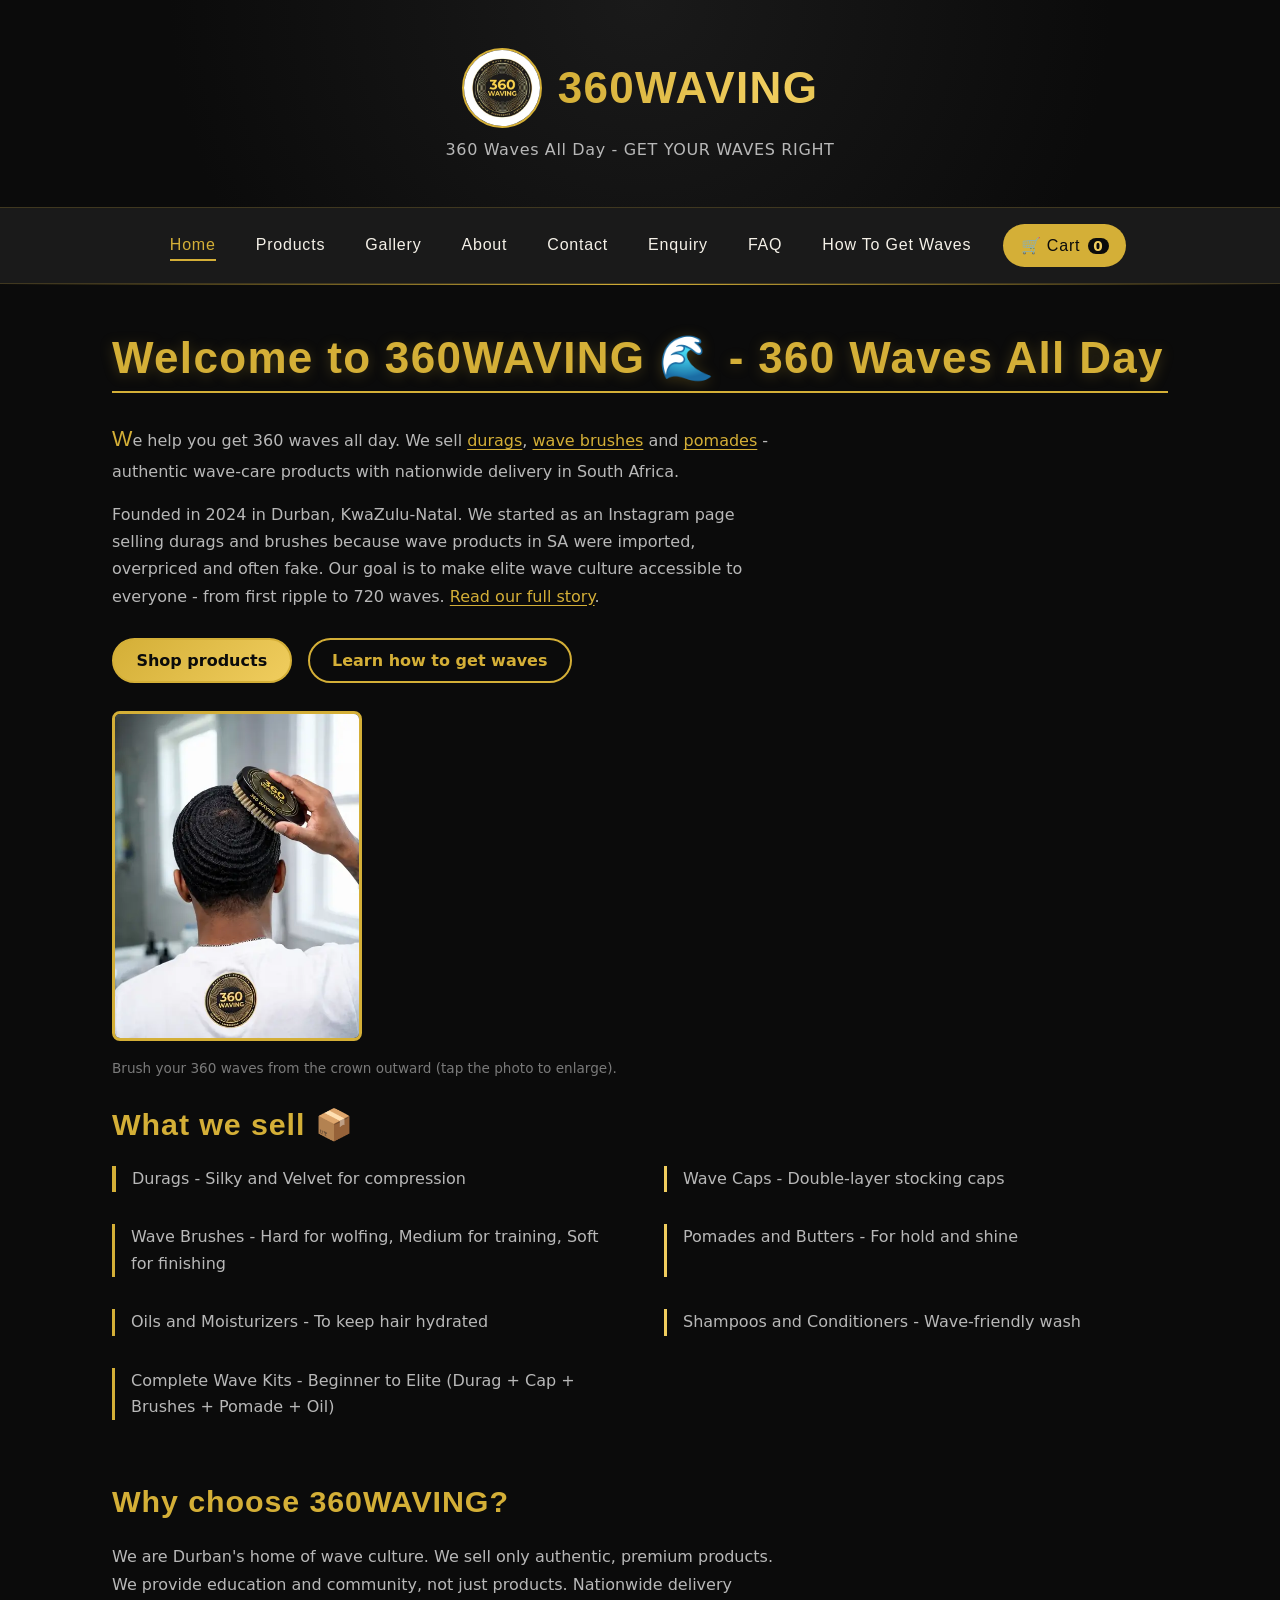
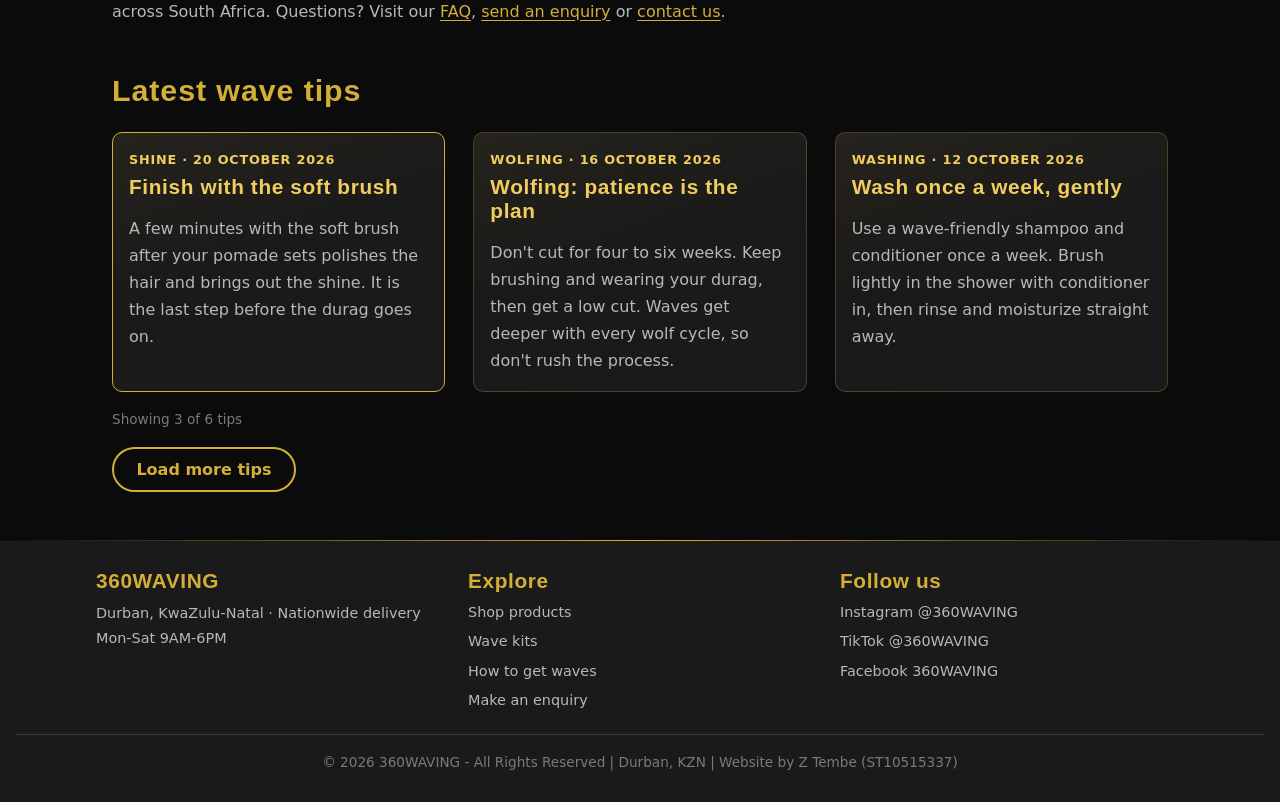
<file: index.html>
<!DOCTYPE html>
<html lang="en-ZA">
<head>
  <meta charset="UTF-8">
  <meta name="viewport" content="width=device-width, initial-scale=1.0">
  <title>360WAVING | Wave Brushes, Durags & Pomade in Durban, SA</title>
  <!-- SEO: unique title, description and keywords for this page -->
  <meta name="description" content="Durban's home of 360 waves. Shop authentic wave brushes, durags, wave caps, pomades, oils and wave kits with nationwide delivery across South Africa.">
  <meta name="keywords" content="360 waves, wave brush, durag, wave cap, pomade, wave kit, Durban, South Africa, wave products, 360WAVING">
  <meta name="author" content="Z Tembe - ST10515337">
  <meta name="robots" content="index, follow">
  <link rel="canonical" href="https://360waving.netlify.app/">
  <!-- Social sharing (Open Graph / Twitter) -->
  <meta property="og:type" content="website">
  <meta property="og:site_name" content="360WAVING">
  <meta property="og:title" content="360WAVING | Wave Brushes, Durags & Pomade in Durban, SA">
  <meta property="og:description" content="Durban's home of 360 waves. Shop authentic wave brushes, durags, wave caps, pomades, oils and wave kits with nationwide delivery across South Africa.">
  <meta property="og:url" content="https://360waving.netlify.app/">
  <meta property="og:image" content="https://360waving.netlify.app/IMG/og-360waving.jpg">
  <meta property="og:locale" content="en_ZA">
  <meta name="twitter:card" content="summary_large_image">
  <!-- Security: Content Security Policy + referrer policy (only trusted sources may load) -->
  <meta http-equiv="Content-Security-Policy" content="default-src 'self'; script-src 'self'; style-src 'self' 'unsafe-inline' https://fonts.googleapis.com; font-src https://fonts.gstatic.com; img-src 'self' data:; connect-src 'self' https://formsubmit.co; form-action 'self' https://formsubmit.co; frame-src https://www.openstreetmap.org; object-src 'none'; base-uri 'self'">
  <meta name="referrer" content="strict-origin-when-cross-origin">
  <meta name="theme-color" content="#0b0b0b">
  <link rel="icon" type="image/png" href="IMG/favicon.png">
  <link rel="apple-touch-icon" href="IMG/apple-touch-icon.png">
  <!-- Fonts + stylesheet -->
  <link rel="preconnect" href="https://fonts.googleapis.com">
  <link rel="preconnect" href="https://fonts.gstatic.com" crossorigin>
  <link href="https://fonts.googleapis.com/css2?family=Bebas+Neue&family=Work+Sans:wght@400;500;600;700&display=swap" rel="stylesheet">
  <link rel="stylesheet" href="style.css">
  <!-- Structured data (JSON-LD): helps Google show the business and its local details -->
  <script type="application/ld+json">
  {
    "@context": "https://schema.org",
    "@type": "Store",
    "name": "360WAVING",
    "description": "Durban-based beauty, grooming and streetwear brand selling authentic wave brushes, durags, wave caps, pomades, oils, shampoos and wave kits with nationwide delivery in South Africa.",
    "url": "https://360waving.netlify.app/",
    "logo": "https://360waving.netlify.app/IMG/360waving-logo-512.jpg",
    "image": "https://360waving.netlify.app/IMG/og-360waving.jpg",
    "telephone": "+27762481717",
    "email": "360waving@gmail.com",
    "areaServed": "South Africa",
    "address": { "@type": "PostalAddress", "addressLocality": "Durban", "addressRegion": "KwaZulu-Natal", "addressCountry": "ZA" },
    "geo": { "@type": "GeoCoordinates", "latitude": -29.8587, "longitude": 31.0218 },
    "openingHoursSpecification": [{ "@type": "OpeningHoursSpecification", "dayOfWeek": ["Monday","Tuesday","Wednesday","Thursday","Friday","Saturday"], "opens": "09:00", "closes": "18:00" }],
    "priceRange": "R20 - R250"
  }
  </script>
</head>
<body>

<a class="skip-link" href="#main">Skip to main content</a>

<!-- Header: logo + brand (flexbox column) -->
<header>
  <a class="brand" href="index.html" aria-label="360WAVING - go to the home page">
    <img src="IMG/360waving-logo.webp" alt="360WAVING round black and gold logo" width="80" height="80">
    <span>360WAVING</span>
  </a>
  <p>360 Waves All Day - GET YOUR WAVES RIGHT</p>
</header>

<!-- Navigation: same order on all 8 pages, current page highlighted. Menu button shows on mobile. -->
<nav aria-label="Main navigation">
  <button type="button" class="nav-toggle" aria-expanded="false">☰ Menu</button>
  <a href="index.html" class="active" aria-current="page">Home</a>
  <a href="products.html">Products</a>
  <a href="gallery.html">Gallery</a>
  <a href="about.html">About</a>
  <a href="contact.html">Contact</a>
  <a href="enquiry.html">Enquiry</a>
  <a href="faq.html">FAQ</a>
  <a href="how-to-get-waves.html">How To Get Waves</a>
  <button type="button" class="cart-btn" aria-label="Open shopping cart">🛒 Cart <span class="cart-count" aria-hidden="true">0</span></button>
</nav>

<hr>

<!-- Main: welcome content + feature grid (CSS Grid) -->
<main id="main">
  <h1>Welcome to 360WAVING 🌊 - 360 Waves All Day</h1>
  <p data-reveal>We help you get 360 waves all day. We sell <a href="products.html?category=durags">durags</a>, <a href="products.html?category=brushes">wave brushes</a> and <a href="products.html?category=pomades">pomades</a> - authentic wave-care products with nationwide delivery in South Africa.</p>
  <p data-reveal>Founded in 2024 in Durban, KwaZulu-Natal. We started as an Instagram page selling durags and brushes because wave products in SA were imported, overpriced and often fake. Our goal is to make elite wave culture accessible to everyone - from first ripple to 720 waves. <a href="about.html">Read our full story</a>.</p>

  <div class="hero-actions" data-reveal>
    <a class="btn" href="products.html">Shop products</a>
    <a class="btn btn-outline" href="how-to-get-waves.html">Learn how to get waves</a>
  </div>

  <figure class="hero-figure" data-reveal data-gallery>
    <a href="IMG/brushing-360-waves-durban.webp" data-lightbox data-caption="Brushing 360 waves with a 360WAVING brush - click for a larger view">
      <img src="IMG/brushing-360-waves-durban-480.webp" srcset="IMG/brushing-360-waves-durban-480.webp 480w, IMG/brushing-360-waves-durban.webp 700w" sizes="250px" alt="Close-up of a man brushing his 360 waves with a 360WAVING wave brush" width="700" height="928" class="result-img">
    </a>
    <figcaption>Brush your 360 waves from the crown outward (tap the photo to enlarge).</figcaption>
  </figure>

  <h2>What we sell 📦</h2>
  <!-- Feature Grid: CSS Grid 2 cols desktop -> 1 col mobile -->
  <ul class="feature-grid">
    <li data-reveal>Durags - Silky and Velvet for compression</li>
    <li data-reveal>Wave Caps - Double-layer stocking caps</li>
    <li data-reveal>Wave Brushes - Hard for wolfing, Medium for training, Soft for finishing</li>
    <li data-reveal>Pomades and Butters - For hold and shine</li>
    <li data-reveal>Oils and Moisturizers - To keep hair hydrated</li>
    <li data-reveal>Shampoos and Conditioners - Wave-friendly wash</li>
    <li data-reveal>Complete Wave Kits - Beginner to Elite (Durag + Cap + Brushes + Pomade + Oil)</li>
  </ul>

  <h2>Why choose 360WAVING?</h2>
  <p>We are Durban's home of wave culture. We sell only authentic, premium products. We provide education and community, not just products. Nationwide delivery across South Africa. Questions? Visit our <a href="faq.html">FAQ</a>, <a href="enquiry.html">send an enquiry</a> or <a href="contact.html">contact us</a>.</p>

  <!-- Wave tips: posts loaded dynamically from data/tips.json by js/ui.js, "Load more" reveals the next ones -->
  <section aria-labelledby="tips-heading" class="tips">
    <h2 id="tips-heading">Latest wave tips</h2>
    <div id="tips-list" class="tips-list" aria-live="polite">
      <p>Loading wave tips...</p>
    </div>
    <p id="tips-status" class="cart-note" role="status"></p>
    <button type="button" id="tips-more" class="btn btn-outline">Load more tips</button>
    <noscript><p>Turn on JavaScript to read our latest wave tips,, or see the full <a href="how-to-get-waves.html">step-by-step guide</a>.</p></noscript>
  </section>
</main>

<hr>

<!-- Footer: internal links, social media (off-page SEO) and copyright -->
<footer>
  <div class="footer-grid">
    <div>
      <h2 class="footer-title">360WAVING</h2>
      <p>Durban, KwaZulu-Natal · Nationwide delivery<br>Mon-Sat 9AM-6PM</p>
    </div>
    <div>
      <h2 class="footer-title">Explore</h2>
      <ul class="footer-links">
        <li><a href="products.html">Shop products</a></li>
        <li><a href="products.html?category=kits">Wave kits</a></li>
        <li><a href="how-to-get-waves.html">How to get waves</a></li>
        <li><a href="enquiry.html">Make an enquiry</a></li>
      </ul>
    </div>
    <div>
      <h2 class="footer-title">Follow us</h2>
      <ul class="footer-links">
        <li><a href="https://www.instagram.com/360waving/" target="_blank" rel="noopener noreferrer me">Instagram @360WAVING</a></li>
        <li><a href="https://www.tiktok.com/@360waving" target="_blank" rel="noopener noreferrer me">TikTok @360WAVING</a></li>
        <li><a href="https://www.facebook.com/360waving" target="_blank" rel="noopener noreferrer me">Facebook 360WAVING</a></li>
      </ul>
    </div>
  </div>
  <p class="copyright">&copy; <span data-year>2026</span> 360WAVING - All Rights Reserved | Durban, KZN | Website by Z Tembe (ST10515337)</p>
</footer>

  <script src="js/data-fallback.js" defer></script>
  <script src="js/main.js" defer></script>
  <script src="js/ui.js" defer></script>
</body>
</html>
</file>
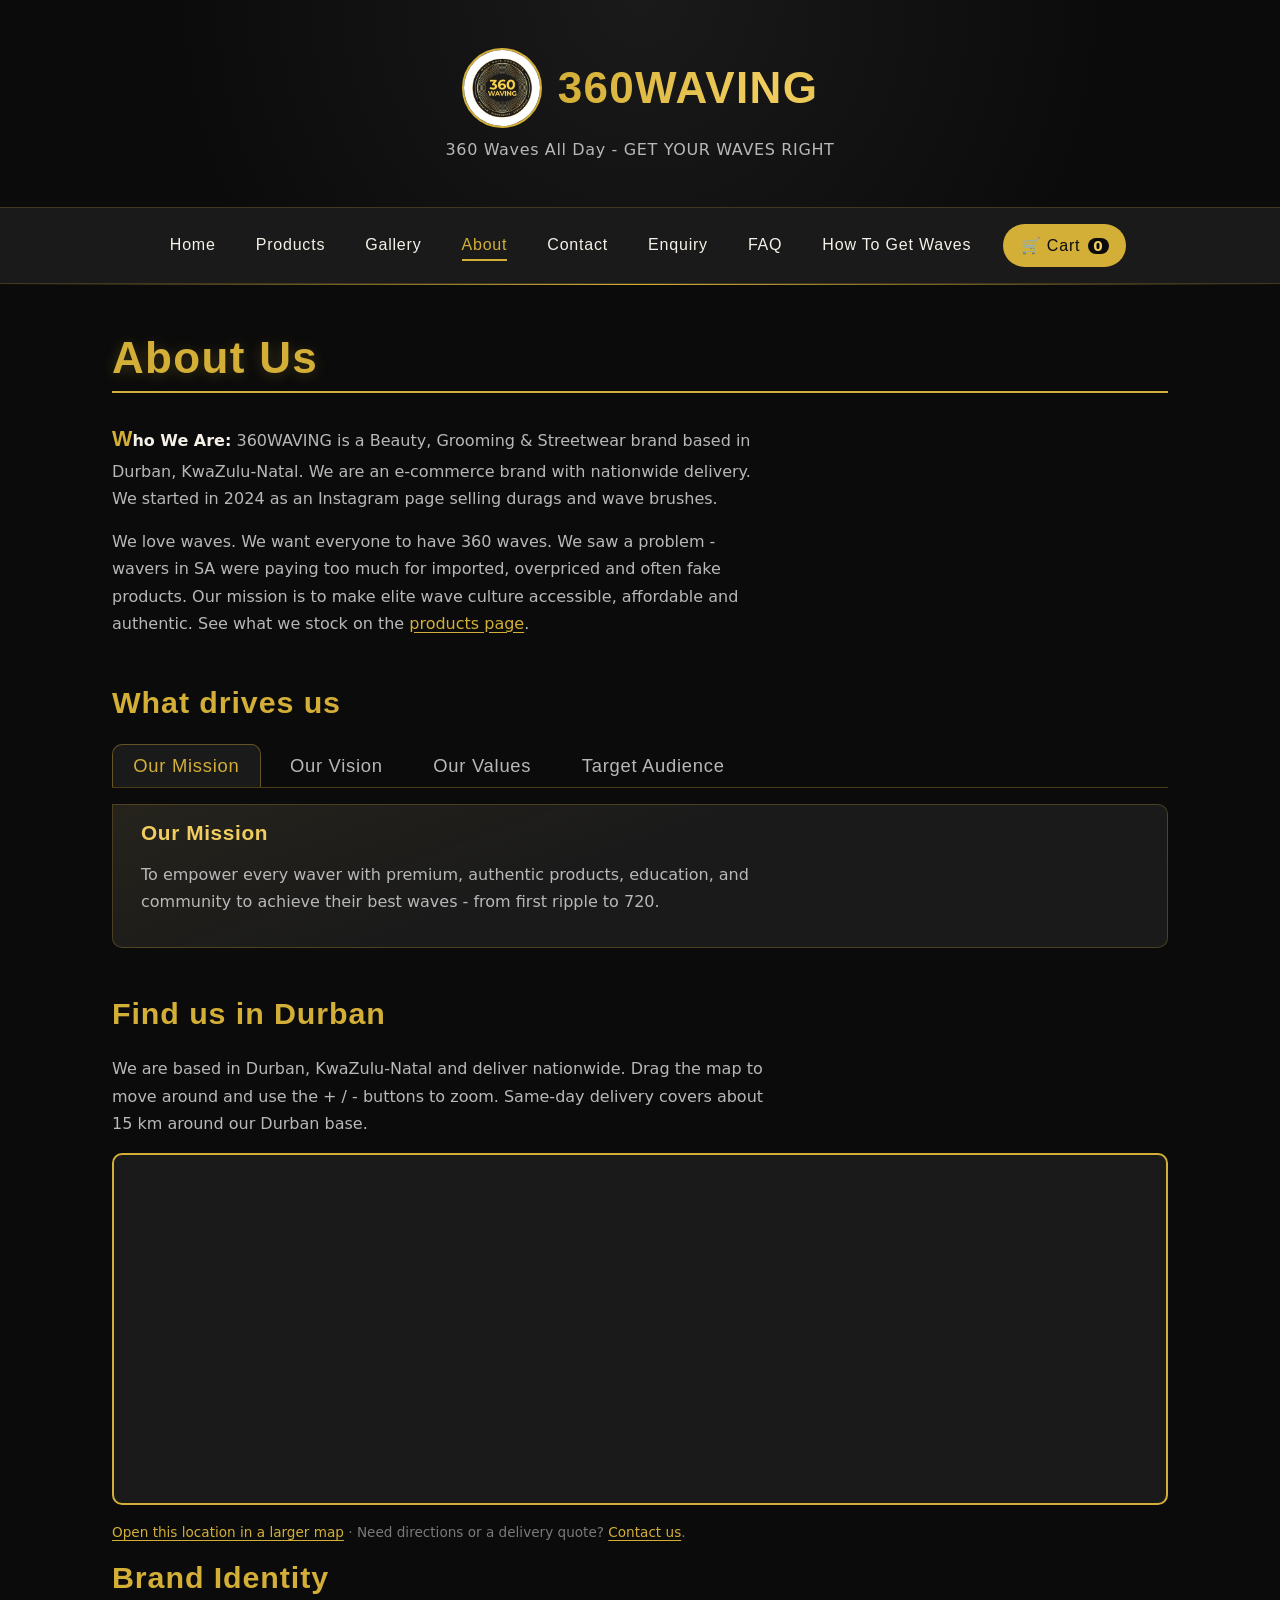
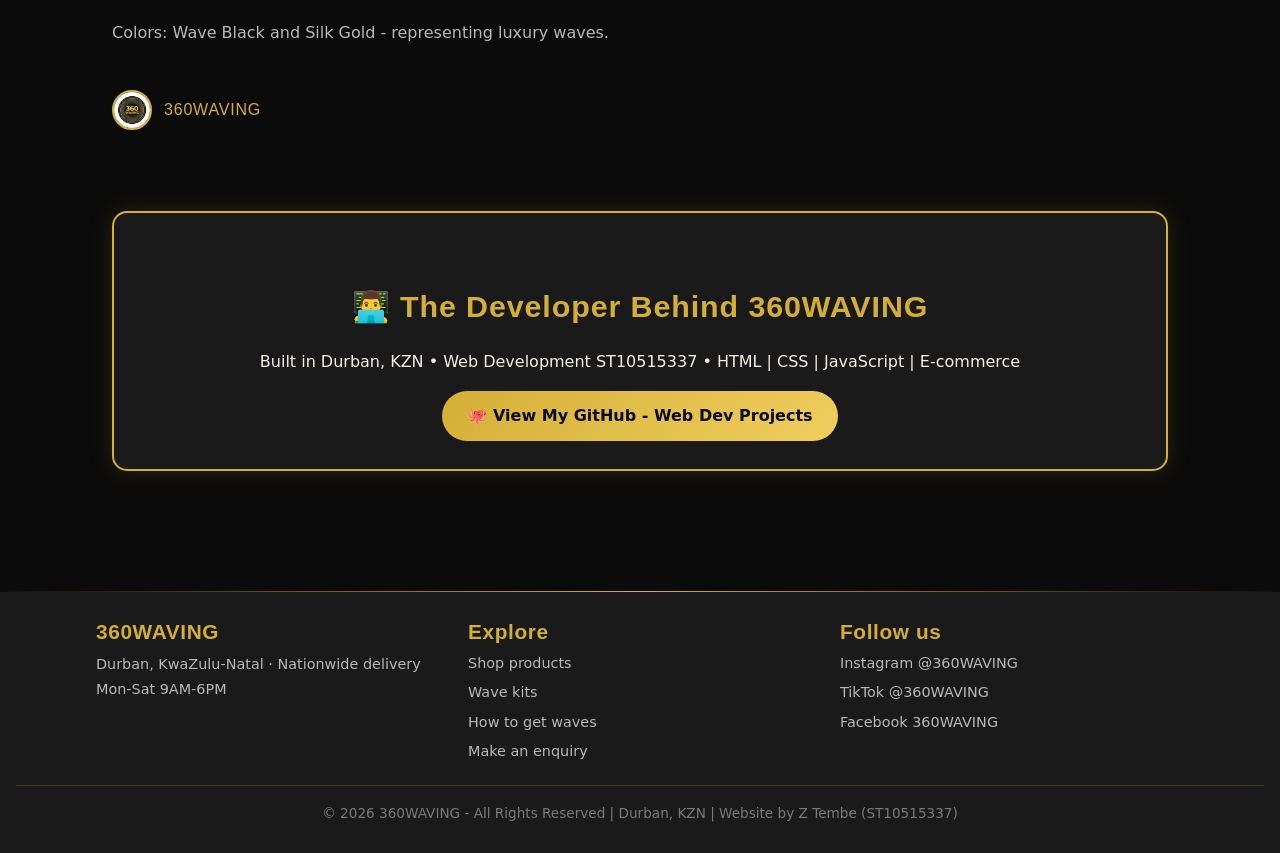
<file: about.html>
<!DOCTYPE html>
<html lang="en-ZA">
<head>
  <meta charset="UTF-8">
  <meta name="viewport" content="width=device-width, initial-scale=1.0">
  <title>About 360WAVING | Durban Wave Culture Brand Story</title>
  <!-- SEO: unique title, description and keywords for this page -->
  <meta name="description" content="Meet 360WAVING: a Durban beauty, grooming and streetwear brand founded in 2024 to make authentic wave products accessible and affordable across South Africa.">
  <meta name="keywords" content="about 360WAVING, Durban wave brand, wave culture South Africa, authentic wave products, mission, vision">
  <meta name="author" content="Z Tembe - ST10515337">
  <meta name="robots" content="index, follow">
  <link rel="canonical" href="https://360waving.netlify.app/about.html">
  <!-- Social sharing (Open Graph / Twitter) -->
  <meta property="og:type" content="website">
  <meta property="og:site_name" content="360WAVING">
  <meta property="og:title" content="About 360WAVING | Durban Wave Culture Brand Story">
  <meta property="og:description" content="Meet 360WAVING: a Durban beauty, grooming and streetwear brand founded in 2024 to make authentic wave products accessible and affordable across South Africa.">
  <meta property="og:url" content="https://360waving.netlify.app/about.html">
  <meta property="og:image" content="https://360waving.netlify.app/IMG/og-360waving.jpg">
  <meta property="og:locale" content="en_ZA">
  <meta name="twitter:card" content="summary_large_image">
  <!-- Security: Content Security Policy + referrer policy (only trusted sources may load) -->
  <meta http-equiv="Content-Security-Policy" content="default-src 'self'; script-src 'self'; style-src 'self' 'unsafe-inline' https://fonts.googleapis.com; font-src https://fonts.gstatic.com; img-src 'self' data:; connect-src 'self' https://formsubmit.co; form-action 'self' https://formsubmit.co; frame-src https://www.openstreetmap.org; object-src 'none'; base-uri 'self'">
  <meta name="referrer" content="strict-origin-when-cross-origin">
  <meta name="theme-color" content="#0b0b0b">
  <link rel="icon" type="image/png" href="IMG/favicon.png">
  <link rel="apple-touch-icon" href="IMG/apple-touch-icon.png">
  <!-- Fonts + stylesheet -->
  <link rel="preconnect" href="https://fonts.googleapis.com">
  <link rel="preconnect" href="https://fonts.gstatic.com" crossorigin>
  <link href="https://fonts.googleapis.com/css2?family=Bebas+Neue&family=Work+Sans:wght@400;500;600;700&display=swap" rel="stylesheet">
  <link rel="stylesheet" href="style.css">
</head>
<body>

<a class="skip-link" href="#main">Skip to main content</a>

<!-- Header: logo + brand (flexbox column) -->
<header>
  <a class="brand" href="index.html" aria-label="360WAVING - go to the home page">
    <img src="IMG/360waving-logo.webp" alt="360WAVING round black and gold logo" width="80" height="80">
    <span>360WAVING</span>
  </a>
  <p>360 Waves All Day - GET YOUR WAVES RIGHT</p>
</header>

<!-- Navigation: same order on all 8 pages, current page highlighted. Menu button shows on mobile. -->
<nav aria-label="Main navigation">
  <button type="button" class="nav-toggle" aria-expanded="false">☰ Menu</button>
  <a href="index.html">Home</a>
  <a href="products.html">Products</a>
  <a href="gallery.html">Gallery</a>
  <a href="about.html" class="active" aria-current="page">About</a>
  <a href="contact.html">Contact</a>
  <a href="enquiry.html">Enquiry</a>
  <a href="faq.html">FAQ</a>
  <a href="how-to-get-waves.html">How To Get Waves</a>
  <button type="button" class="cart-btn" aria-label="Open shopping cart">🛒 Cart <span class="cart-count" aria-hidden="true">0</span></button>
</nav>

<hr>

<main id="main">
  <h1>About Us</h1>
  <p data-reveal><strong>Who We Are:</strong> 360WAVING is a Beauty, Grooming &amp; Streetwear brand based in Durban, KwaZulu-Natal. We are an e-commerce brand with nationwide delivery. We started in 2024 as an Instagram page selling durags and wave brushes.</p>
  <p data-reveal>We love waves. We want everyone to have 360 waves. We saw a problem - wavers in SA were paying too much for imported, overpriced and often fake products. Our mission is to make elite wave culture accessible, affordable and authentic. See what we stock on the <a href="products.html">products page</a>.</p>

  <!-- Tabs: Mission / Vision / Values / Audience (js/ui.js) -->
  <section class="tabs" data-tabs aria-labelledby="tabs-heading">
    <h2 id="tabs-heading">What drives us</h2>
    <div role="tablist" aria-label="About 360WAVING">
      <button role="tab" id="tab-mission" aria-controls="panel-mission" aria-selected="true" type="button">Our Mission</button>
      <button role="tab" id="tab-vision" aria-controls="panel-vision" aria-selected="false" type="button" tabindex="-1">Our Vision</button>
      <button role="tab" id="tab-values" aria-controls="panel-values" aria-selected="false" type="button" tabindex="-1">Our Values</button>
      <button role="tab" id="tab-audience" aria-controls="panel-audience" aria-selected="false" type="button" tabindex="-1">Target Audience</button>
    </div>
    <div role="tabpanel" id="panel-mission" aria-labelledby="tab-mission" tabindex="0">
      <h3>Our Mission</h3>
      <p>To empower every waver with premium, authentic products, education, and community to achieve their best waves - from first ripple to 720.</p>
    </div>
    <div role="tabpanel" id="panel-vision" aria-labelledby="tab-vision" tabindex="0" hidden>
      <h3>Our Vision</h3>
      <p>To be South Africa's most trusted and celebrated wave culture destination - the home of waves, drip, and discipline.</p>
    </div>
    <div role="tabpanel" id="panel-values" aria-labelledby="tab-values" tabindex="0" hidden>
      <h3>Our Values</h3>
      <ul class="plain-list">
        <li>Authentic - No fake products</li>
        <li>Premium - Only best quality</li>
        <li>Community - Education and tutorials</li>
        <li>Discipline - Waves = dedication</li>
      </ul>
    </div>
    <div role="tabpanel" id="panel-audience" aria-labelledby="tab-audience" tabindex="0" hidden>
      <h3>Target Audience</h3>
      <ul class="plain-list">
        <li>Beginners 15-30 starting their wave journey</li>
        <li>Dedicated wavers - 360, 540, 720 patterns</li>
        <li>Barbers and salons - ask about <a href="enquiry.html">bulk orders</a></li>
        <li>Streetwear enthusiasts - drip culture</li>
      </ul>
    </div>
  </section>

  <!-- Interactive OpenStreetMap - js/map.js -->
  <section aria-labelledby="map-heading">
    <h2 id="map-heading">Find us in Durban</h2>
    <p>We are based in Durban, KwaZulu-Natal and deliver nationwide. Drag the map to move around and use the + / - buttons to zoom. Same-day delivery covers about 15 km around our Durban base.</p>
    <div id="map" class="map" role="region" aria-label="Map showing the 360WAVING base in Durban, KwaZulu-Natal"></div>
    <p class="cart-note"><a href="https://www.openstreetmap.org/?mlat=-29.8587&amp;mlon=31.0218#map=11/-29.8587/31.0218" target="_blank" rel="noopener noreferrer">Open this location in a larger map</a> · Need directions or a delivery quote? <a href="contact.html">Contact us</a>.</p>
  </section>

  <h2>Brand Identity</h2>
  <p>Colors: Wave Black and Silk Gold - representing luxury waves.</p>
  <div class="brand-mark">
    <img src="IMG/360waving-logo.webp" alt="360WAVING logo mark" width="40" height="40" loading="lazy">
    <span>360WAVING</span>
  </div>

  <!-- Developer callout -->
  <div class="dev-callout" data-reveal>
    <h2>👨‍💻 The Developer Behind 360WAVING</h2>
    <p>Built in Durban, KZN • Web Development ST10515337 • HTML | CSS | JavaScript | E-commerce</p>
    <a href="https://github.com/Cebo1717/ST105153378_WEB-D-PART-2" target="_blank" rel="noopener noreferrer" class="dev-btn">🐙 View My GitHub - Web Dev Projects</a>
  </div>
</main>

<hr>

<!-- Footer: internal links, social media (off-page SEO) and copyright -->
<footer>
  <div class="footer-grid">
    <div>
      <h2 class="footer-title">360WAVING</h2>
      <p>Durban, KwaZulu-Natal · Nationwide delivery<br>Mon-Sat 9AM-6PM</p>
    </div>
    <div>
      <h2 class="footer-title">Explore</h2>
      <ul class="footer-links">
        <li><a href="products.html">Shop products</a></li>
        <li><a href="products.html?category=kits">Wave kits</a></li>
        <li><a href="how-to-get-waves.html">How to get waves</a></li>
        <li><a href="enquiry.html">Make an enquiry</a></li>
      </ul>
    </div>
    <div>
      <h2 class="footer-title">Follow us</h2>
      <ul class="footer-links">
        <li><a href="https://www.instagram.com/360waving/" target="_blank" rel="noopener noreferrer me">Instagram @360WAVING</a></li>
        <li><a href="https://www.tiktok.com/@360waving" target="_blank" rel="noopener noreferrer me">TikTok @360WAVING</a></li>
        <li><a href="https://www.facebook.com/360waving" target="_blank" rel="noopener noreferrer me">Facebook 360WAVING</a></li>
      </ul>
    </div>
  </div>
  <p class="copyright">&copy; <span data-year>2026</span> 360WAVING - All Rights Reserved | Durban, KZN | Website by Z Tembe (ST10515337)</p>
</footer>

  <script src="js/data-fallback.js" defer></script>
  <script src="js/main.js" defer></script>
  <script src="js/ui.js" defer></script>
  <script src="js/map.js" defer></script>
</body>
</html>
</file>
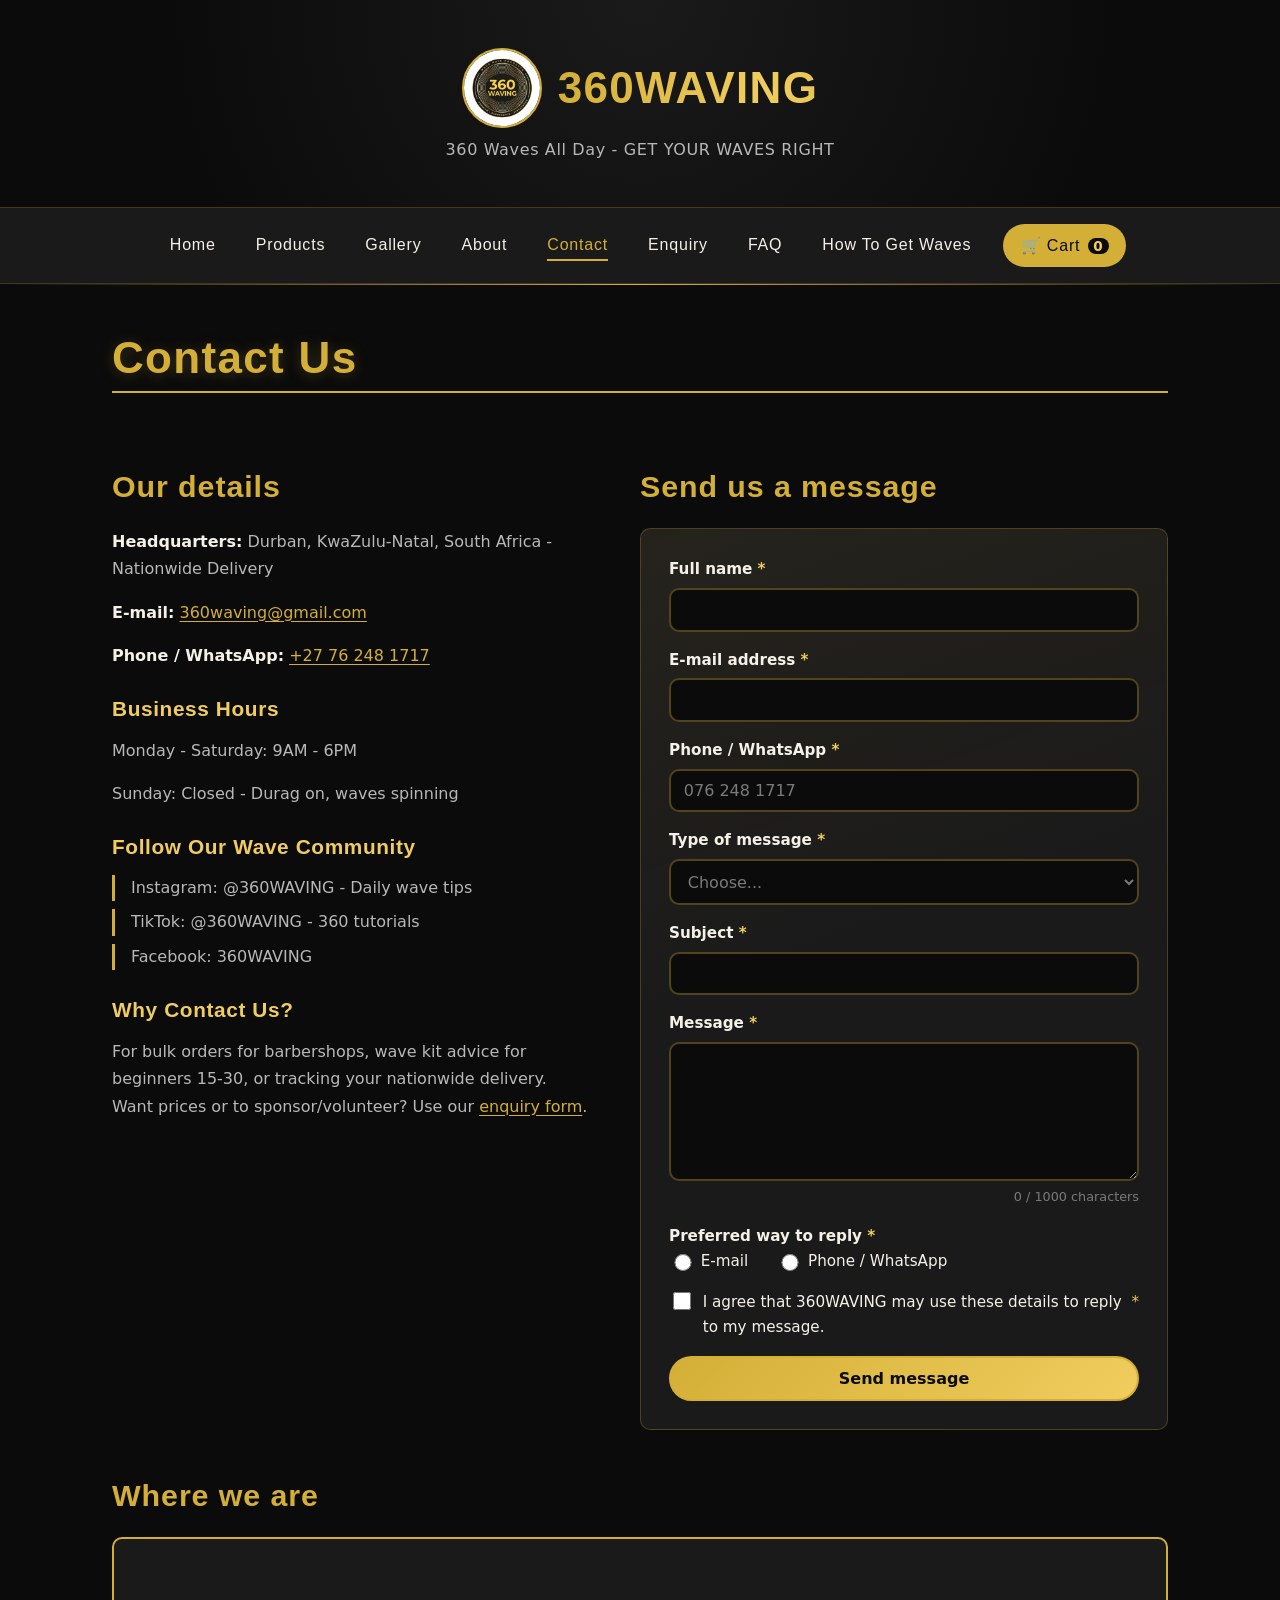
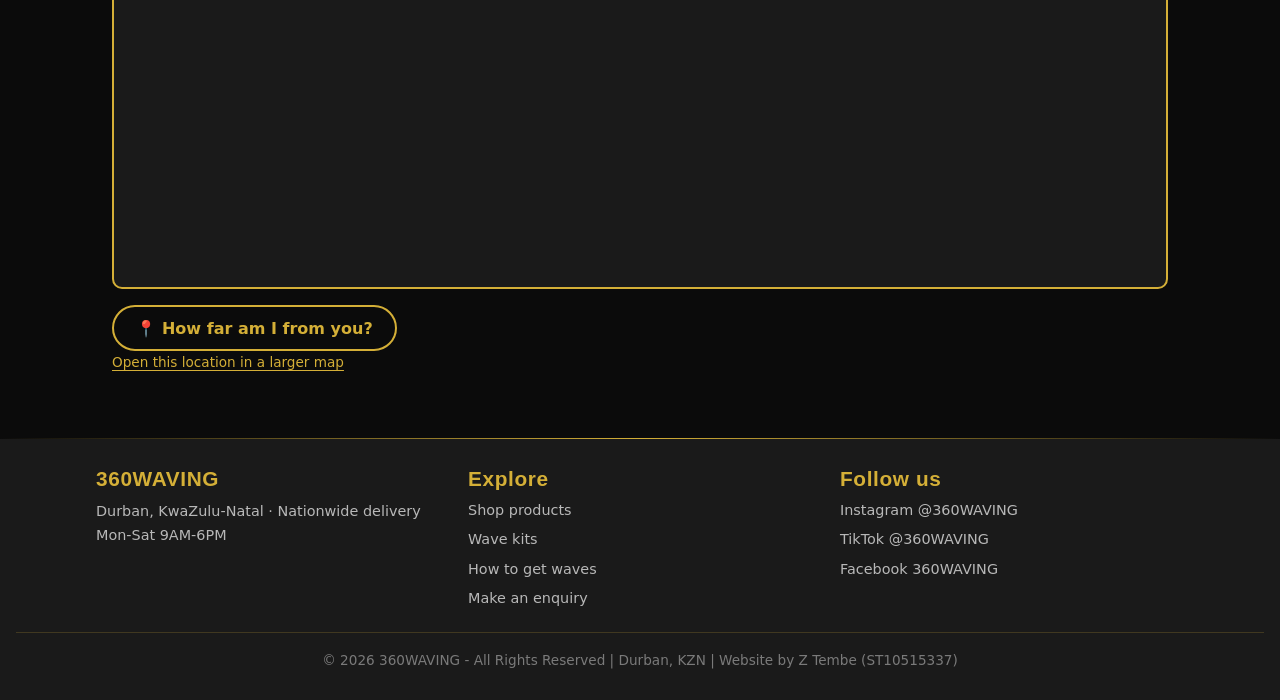
<file: contact.html>
<!DOCTYPE html>
<html lang="en-ZA">
<head>
  <meta charset="UTF-8">
  <meta name="viewport" content="width=device-width, initial-scale=1.0">
  <title>Contact 360WAVING | Durban Wave Products, WhatsApp & Email</title>
  <!-- SEO: unique title, description and keywords for this page -->
  <meta name="description" content="Contact 360WAVING in Durban: WhatsApp +27 76 248 1717, e-mail, business hours, map and a message form for orders, delivery tracking and bulk orders.">
  <meta name="keywords" content="contact 360WAVING, Durban wave products, WhatsApp order, bulk order barbershop, delivery tracking">
  <meta name="author" content="Z Tembe - ST10515337">
  <meta name="robots" content="index, follow">
  <link rel="canonical" href="https://360waving.netlify.app/contact.html">
  <!-- Social sharing (Open Graph / Twitter) -->
  <meta property="og:type" content="website">
  <meta property="og:site_name" content="360WAVING">
  <meta property="og:title" content="Contact 360WAVING | Durban Wave Products, WhatsApp & Email">
  <meta property="og:description" content="Contact 360WAVING in Durban: WhatsApp +27 76 248 1717, e-mail, business hours, map and a message form for orders, delivery tracking and bulk orders.">
  <meta property="og:url" content="https://360waving.netlify.app/contact.html">
  <meta property="og:image" content="https://360waving.netlify.app/IMG/og-360waving.jpg">
  <meta property="og:locale" content="en_ZA">
  <meta name="twitter:card" content="summary_large_image">
  <!-- Security: Content Security Policy + referrer policy (only trusted sources may load) -->
  <meta http-equiv="Content-Security-Policy" content="default-src 'self'; script-src 'self'; style-src 'self' 'unsafe-inline' https://fonts.googleapis.com; font-src https://fonts.gstatic.com; img-src 'self' data:; connect-src 'self' https://formsubmit.co; form-action 'self' https://formsubmit.co; frame-src https://www.openstreetmap.org; object-src 'none'; base-uri 'self'">
  <meta name="referrer" content="strict-origin-when-cross-origin">
  <meta name="theme-color" content="#0b0b0b">
  <link rel="icon" type="image/png" href="IMG/favicon.png">
  <link rel="apple-touch-icon" href="IMG/apple-touch-icon.png">
  <!-- Fonts + stylesheet -->
  <link rel="preconnect" href="https://fonts.googleapis.com">
  <link rel="preconnect" href="https://fonts.gstatic.com" crossorigin>
  <link href="https://fonts.googleapis.com/css2?family=Bebas+Neue&family=Work+Sans:wght@400;500;600;700&display=swap" rel="stylesheet">
  <link rel="stylesheet" href="style.css">
  <!-- Structured data (JSON-LD): helps Google show the business and its local details -->
  <script type="application/ld+json">
  {
    "@context": "https://schema.org",
    "@type": "Store",
    "name": "360WAVING",
    "description": "Durban-based beauty, grooming and streetwear brand selling authentic wave brushes, durags, wave caps, pomades, oils, shampoos and wave kits with nationwide delivery in South Africa.",
    "url": "https://360waving.netlify.app/",
    "logo": "https://360waving.netlify.app/IMG/360waving-logo-512.jpg",
    "image": "https://360waving.netlify.app/IMG/og-360waving.jpg",
    "telephone": "+27762481717",
    "email": "360waving@gmail.com",
    "areaServed": "South Africa",
    "address": { "@type": "PostalAddress", "addressLocality": "Durban", "addressRegion": "KwaZulu-Natal", "addressCountry": "ZA" },
    "geo": { "@type": "GeoCoordinates", "latitude": -29.8587, "longitude": 31.0218 },
    "openingHoursSpecification": [{ "@type": "OpeningHoursSpecification", "dayOfWeek": ["Monday","Tuesday","Wednesday","Thursday","Friday","Saturday"], "opens": "09:00", "closes": "18:00" }],
    "priceRange": "R20 - R250"
  }
  </script>
</head>
<body>

<a class="skip-link" href="#main">Skip to main content</a>

<!-- Header: logo + brand (flexbox column) -->
<header>
  <a class="brand" href="index.html" aria-label="360WAVING - go to the home page">
    <img src="IMG/360waving-logo.webp" alt="360WAVING round black and gold logo" width="80" height="80">
    <span>360WAVING</span>
  </a>
  <p>360 Waves All Day - GET YOUR WAVES RIGHT</p>
</header>

<!-- Navigation: same order on all 8 pages, current page highlighted. Menu button shows on mobile. -->
<nav aria-label="Main navigation">
  <button type="button" class="nav-toggle" aria-expanded="false">☰ Menu</button>
  <a href="index.html">Home</a>
  <a href="products.html">Products</a>
  <a href="gallery.html">Gallery</a>
  <a href="about.html">About</a>
  <a href="contact.html" class="active" aria-current="page">Contact</a>
  <a href="enquiry.html">Enquiry</a>
  <a href="faq.html">FAQ</a>
  <a href="how-to-get-waves.html">How To Get Waves</a>
  <button type="button" class="cart-btn" aria-label="Open shopping cart">🛒 Cart <span class="cart-count" aria-hidden="true">0</span></button>
</nav>

<hr>

<main id="main">
  <h1>Contact Us</h1>

  <div class="two-col">
    <section aria-labelledby="details-heading" data-reveal>
      <h2 id="details-heading">Our details</h2>
      <p><strong>Headquarters:</strong> Durban, KwaZulu-Natal, South Africa - Nationwide Delivery</p>
      <p><strong>E-mail:</strong> <a href="mailto:360waving@gmail.com">360waving@gmail.com</a></p>
      <p><strong>Phone / WhatsApp:</strong> <a href="tel:+27762481717">+27 76 248 1717</a></p>
      <h3>Business Hours</h3>
      <p>Monday - Saturday: 9AM - 6PM</p>
      <p>Sunday: Closed - Durag on, waves spinning</p>
      <h3>Follow Our Wave Community</h3>
      <ul class="plain-list">
        <li>Instagram: @360WAVING - Daily wave tips</li>
        <li>TikTok: @360WAVING - 360 tutorials</li>
        <li>Facebook: 360WAVING</li>
      </ul>
      <h3>Why Contact Us?</h3>
      <p>For bulk orders for barbershops, wave kit advice for beginners 15-30, or tracking your nationwide delivery. Want prices or to sponsor/volunteer? Use our <a href="enquiry.html">enquiry form</a>.</p>
    </section>

    <!-- Contact form: general message. Validated with JS, sent by AJAX and compiled into an e-mail (js/forms.js) -->
    <section aria-labelledby="form-heading" data-reveal>
      <h2 id="form-heading">Send us a message</h2>
      <form id="contact-form" class="form" method="post" action="https://formsubmit.co/360waving@gmail.com" autocomplete="on">
        <p class="form-summary" role="alert" hidden></p>

        <div class="field">
          <label for="c-name">Full name <span class="req" aria-hidden="true">*</span></label>
          <input type="text" id="c-name" name="name" data-label="Full name" required minlength="2" maxlength="60" autocomplete="name" aria-describedby="c-name-err">
          <span class="field-error" id="c-name-err"></span>
        </div>

        <div class="field">
          <label for="c-email">E-mail address <span class="req" aria-hidden="true">*</span></label>
          <input type="email" id="c-email" name="email" data-label="E-mail address" required maxlength="100" autocomplete="email" aria-describedby="c-email-err">
          <span class="field-error" id="c-email-err"></span>
        </div>

        <div class="field">
          <label for="c-phone">Phone / WhatsApp <span class="req" aria-hidden="true">*</span></label>
          <input type="tel" id="c-phone" name="phone" data-label="Phone number" required inputmode="tel" placeholder="076 248 1717" maxlength="20" autocomplete="tel" aria-describedby="c-phone-err">
          <span class="field-error" id="c-phone-err"></span>
        </div>

        <div class="field">
          <label for="c-type">Type of message <span class="req" aria-hidden="true">*</span></label>
          <select id="c-type" name="type" required aria-describedby="c-type-err">
            <option value="">Choose...</option>
            <option value="general">General message</option>
            <option value="order">Order or delivery tracking</option>
            <option value="bulk">Bulk order</option>
            <option value="feedback">Feedback</option>
            <option value="media">Media / collaboration</option>
          </select>
          <span class="field-error" id="c-type-err"></span>
        </div>

        <div class="field">
          <label for="c-subject">Subject <span class="req" aria-hidden="true">*</span></label>
          <input type="text" id="c-subject" name="subject" data-label="Subject" required minlength="3" maxlength="80" aria-describedby="c-subject-err">
          <span class="field-error" id="c-subject-err"></span>
        </div>

        <div class="field">
          <label for="c-message">Message <span class="req" aria-hidden="true">*</span></label>
          <textarea id="c-message" name="message" data-label="Message" rows="6" required minlength="10" maxlength="1000" aria-describedby="c-message-err c-message-count"></textarea>
          <span class="field-error" id="c-message-err"></span>
          <span class="counter" id="c-message-count" data-counter-for="c-message"></span>
        </div>

        <fieldset class="field radio-group">
          <legend>Preferred way to reply <span class="req" aria-hidden="true">*</span></legend>
          <label><input type="radio" name="reply" value="email" required> E-mail</label>
          <label><input type="radio" name="reply" value="phone"> Phone / WhatsApp</label>
          <span class="field-error" id="c-reply-err"></span>
        </fieldset>

        <!-- Spam trap: hidden from people, bots fill it in -->
        <div class="hp" aria-hidden="true"><label>Leave empty <input type="text" name="_honey" tabindex="-1" autocomplete="off"></label></div>

        <div class="field">
          <label class="check"><input type="checkbox" id="c-consent" name="consent" value="yes" required data-error="Please agree so we can reply to you."> I agree that 360WAVING may use these details to reply to my message. <span class="req" aria-hidden="true">*</span></label>
          <span class="field-error" id="c-consent-err"></span>
        </div>

        <button type="submit" class="btn">Send message</button>
      </form>

      <!-- Compiled e-mail appears here after the form is validated -->
      <div id="email-output" aria-live="polite" hidden></div>
    </section>
  </div>

  <section aria-labelledby="map-heading">
    <h2 id="map-heading">Where we are</h2>
    <div id="map" class="map" role="region" aria-label="Map showing the 360WAVING base in Durban, KwaZulu-Natal"></div>
    <div class="map-tools">
      <button type="button" id="locate-btn" class="btn btn-outline">📍 How far am I from you?</button>
      <p id="distance-result" class="cart-note" role="status" aria-live="polite"></p>
    </div>
    <p class="cart-note"><a href="https://www.openstreetmap.org/?mlat=-29.8587&amp;mlon=31.0218#map=11/-29.8587/31.0218" target="_blank" rel="noopener noreferrer">Open this location in a larger map</a></p>
  </section>
</main>

<hr>

<!-- Footer: internal links, social media (off-page SEO) and copyright -->
<footer>
  <div class="footer-grid">
    <div>
      <h2 class="footer-title">360WAVING</h2>
      <p>Durban, KwaZulu-Natal · Nationwide delivery<br>Mon-Sat 9AM-6PM</p>
    </div>
    <div>
      <h2 class="footer-title">Explore</h2>
      <ul class="footer-links">
        <li><a href="products.html">Shop products</a></li>
        <li><a href="products.html?category=kits">Wave kits</a></li>
        <li><a href="how-to-get-waves.html">How to get waves</a></li>
        <li><a href="enquiry.html">Make an enquiry</a></li>
      </ul>
    </div>
    <div>
      <h2 class="footer-title">Follow us</h2>
      <ul class="footer-links">
        <li><a href="https://www.instagram.com/360waving/" target="_blank" rel="noopener noreferrer me">Instagram @360WAVING</a></li>
        <li><a href="https://www.tiktok.com/@360waving" target="_blank" rel="noopener noreferrer me">TikTok @360WAVING</a></li>
        <li><a href="https://www.facebook.com/360waving" target="_blank" rel="noopener noreferrer me">Facebook 360WAVING</a></li>
      </ul>
    </div>
  </div>
  <p class="copyright">&copy; <span data-year>2026</span> 360WAVING - All Rights Reserved | Durban, KZN | Website by Z Tembe (ST10515337)</p>
</footer>

  <script src="js/data-fallback.js" defer></script>
  <script src="js/main.js" defer></script>
  <script src="js/map.js" defer></script>
  <script src="js/forms.js" defer></script>
</body>
</html>
</file>
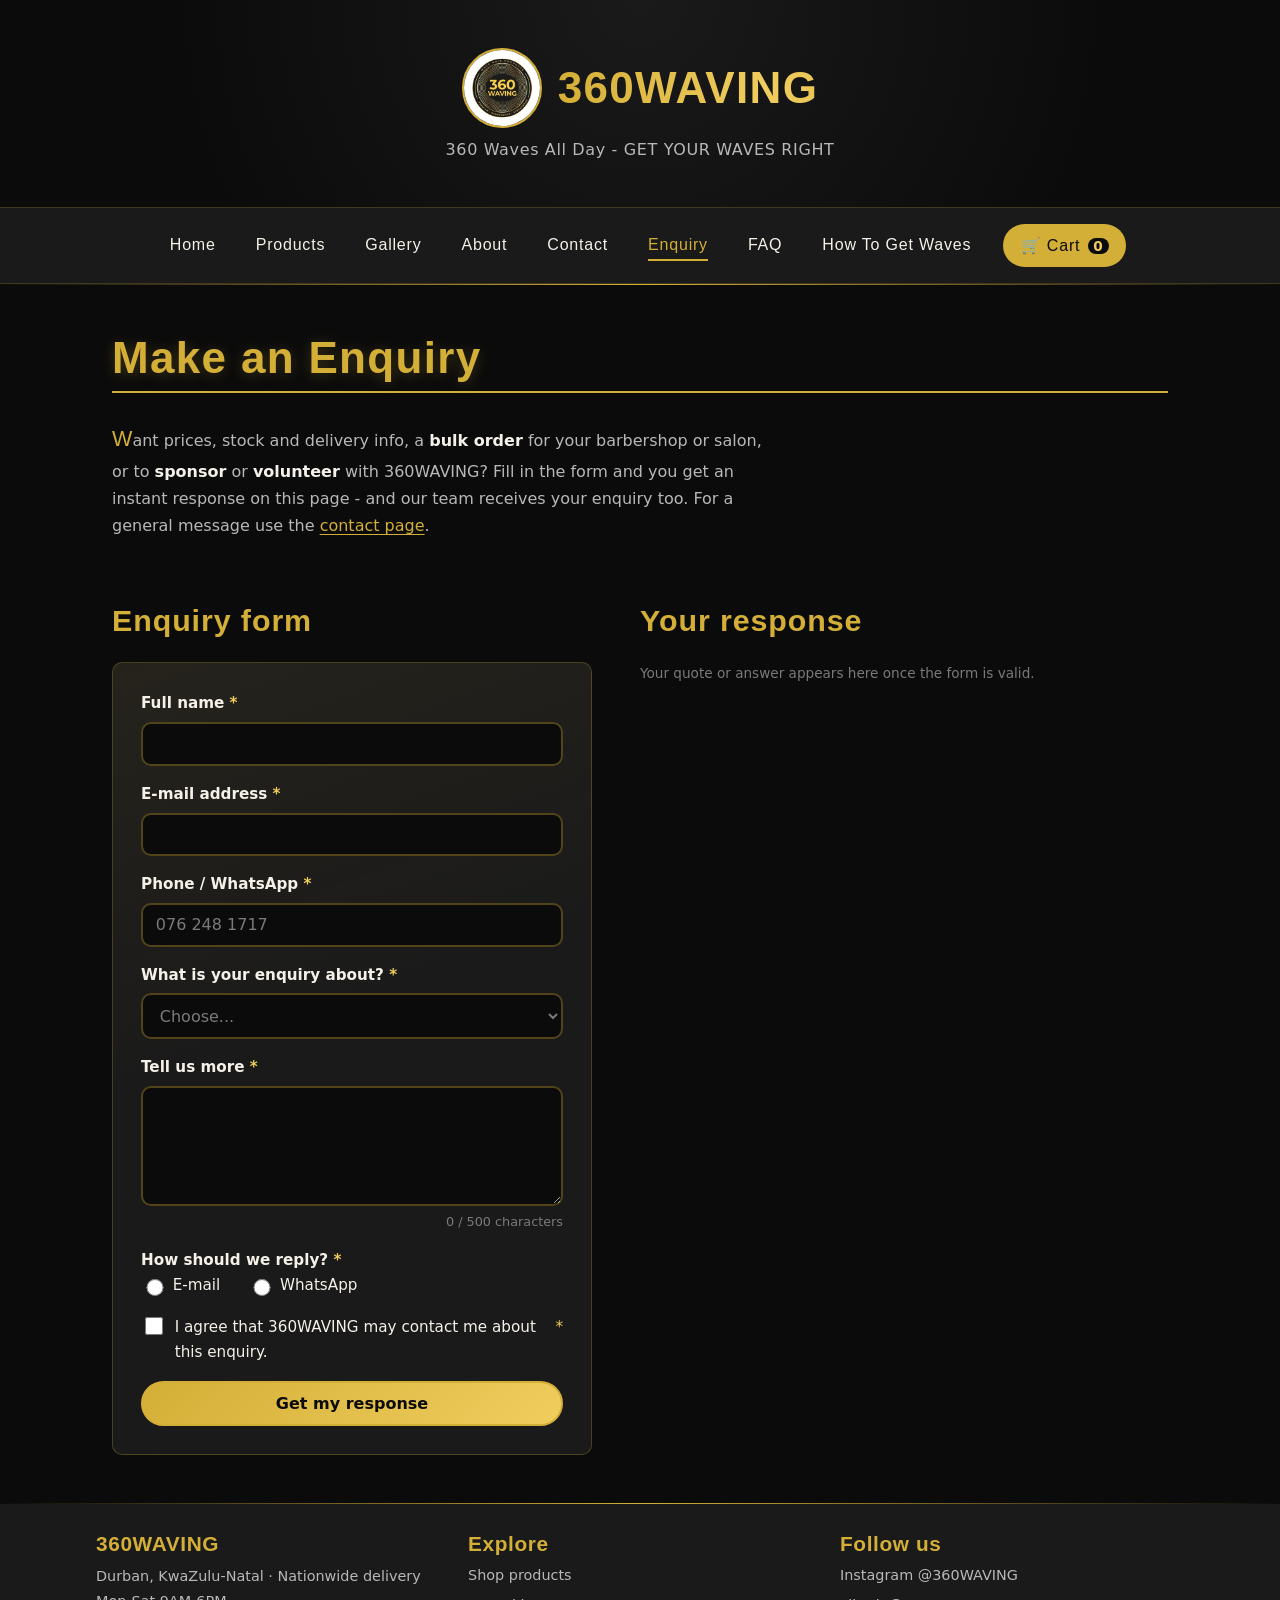
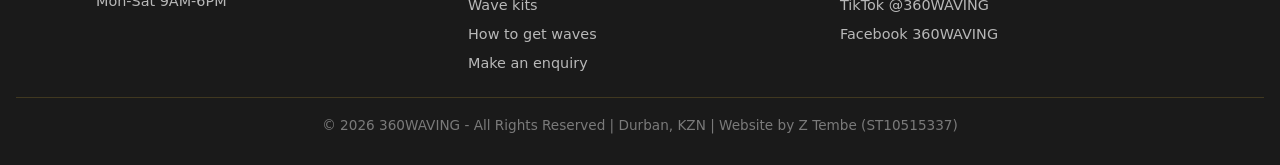
<file: enquiry.html>
<!DOCTYPE html>
<html lang="en-ZA">
<head>
  <meta charset="UTF-8">
  <meta name="viewport" content="width=device-width, initial-scale=1.0">
  <title>Enquiry | Prices, Bulk Orders, Sponsorship - 360WAVING</title>
  <!-- SEO: unique title, description and keywords for this page -->
  <meta name="description" content="Ask 360WAVING about product prices and availability, bulk orders for barbershops, sponsorship or volunteering. Get an instant cost estimate and delivery info.">
  <meta name="keywords" content="wave product enquiry, bulk order barbershop, sponsor 360WAVING, volunteer wave community, price quote Durban">
  <meta name="author" content="Z Tembe - ST10515337">
  <meta name="robots" content="index, follow">
  <link rel="canonical" href="https://360waving.netlify.app/enquiry.html">
  <!-- Social sharing (Open Graph / Twitter) -->
  <meta property="og:type" content="website">
  <meta property="og:site_name" content="360WAVING">
  <meta property="og:title" content="Enquiry | Prices, Bulk Orders, Sponsorship - 360WAVING">
  <meta property="og:description" content="Ask 360WAVING about product prices and availability, bulk orders for barbershops, sponsorship or volunteering. Get an instant cost estimate and delivery info.">
  <meta property="og:url" content="https://360waving.netlify.app/enquiry.html">
  <meta property="og:image" content="https://360waving.netlify.app/IMG/og-360waving.jpg">
  <meta property="og:locale" content="en_ZA">
  <meta name="twitter:card" content="summary_large_image">
  <!-- Security: Content Security Policy + referrer policy (only trusted sources may load) -->
  <meta http-equiv="Content-Security-Policy" content="default-src 'self'; script-src 'self'; style-src 'self' 'unsafe-inline' https://fonts.googleapis.com; font-src https://fonts.gstatic.com; img-src 'self' data:; connect-src 'self' https://formsubmit.co; form-action 'self' https://formsubmit.co; frame-src https://www.openstreetmap.org; object-src 'none'; base-uri 'self'">
  <meta name="referrer" content="strict-origin-when-cross-origin">
  <meta name="theme-color" content="#0b0b0b">
  <link rel="icon" type="image/png" href="IMG/favicon.png">
  <link rel="apple-touch-icon" href="IMG/apple-touch-icon.png">
  <!-- Fonts + stylesheet -->
  <link rel="preconnect" href="https://fonts.googleapis.com">
  <link rel="preconnect" href="https://fonts.gstatic.com" crossorigin>
  <link href="https://fonts.googleapis.com/css2?family=Bebas+Neue&family=Work+Sans:wght@400;500;600;700&display=swap" rel="stylesheet">
  <link rel="stylesheet" href="style.css">
</head>
<body>

<a class="skip-link" href="#main">Skip to main content</a>

<!-- Header: logo + brand (flexbox column) -->
<header>
  <a class="brand" href="index.html" aria-label="360WAVING - go to the home page">
    <img src="IMG/360waving-logo.webp" alt="360WAVING round black and gold logo" width="80" height="80">
    <span>360WAVING</span>
  </a>
  <p>360 Waves All Day - GET YOUR WAVES RIGHT</p>
</header>

<!-- Navigation: same order on all 8 pages, current page highlighted. Menu button shows on mobile. -->
<nav aria-label="Main navigation">
  <button type="button" class="nav-toggle" aria-expanded="false">☰ Menu</button>
  <a href="index.html">Home</a>
  <a href="products.html">Products</a>
  <a href="gallery.html">Gallery</a>
  <a href="about.html">About</a>
  <a href="contact.html">Contact</a>
  <a href="enquiry.html" class="active" aria-current="page">Enquiry</a>
  <a href="faq.html">FAQ</a>
  <a href="how-to-get-waves.html">How To Get Waves</a>
  <button type="button" class="cart-btn" aria-label="Open shopping cart">🛒 Cart <span class="cart-count" aria-hidden="true">0</span></button>
</nav>

<hr>

<main id="main">
  <h1>Make an Enquiry</h1>
  <p>Want prices, stock and delivery info, a <strong>bulk order</strong> for your barbershop or salon, or to <strong>sponsor</strong> or <strong>volunteer</strong> with 360WAVING? Fill in the form and you get an instant response on this page - and our team receives your enquiry too. For a general message use the <a href="contact.html">contact page</a>.</p>

  <div class="two-col">
    <section aria-labelledby="enq-heading">
      <h2 id="enq-heading">Enquiry form</h2>
      <form id="enquiry-form" class="form" method="post" action="https://formsubmit.co/360waving@gmail.com">
        <p class="form-summary" role="alert" hidden></p>

        <div class="field">
          <label for="e-name">Full name <span class="req" aria-hidden="true">*</span></label>
          <input type="text" id="e-name" name="name" data-label="Full name" required minlength="2" maxlength="60" autocomplete="name" aria-describedby="e-name-err">
          <span class="field-error" id="e-name-err"></span>
        </div>

        <div class="field">
          <label for="e-email">E-mail address <span class="req" aria-hidden="true">*</span></label>
          <input type="email" id="e-email" name="email" data-label="E-mail address" required maxlength="100" autocomplete="email" aria-describedby="e-email-err">
          <span class="field-error" id="e-email-err"></span>
        </div>

        <div class="field">
          <label for="e-phone">Phone / WhatsApp <span class="req" aria-hidden="true">*</span></label>
          <input type="tel" id="e-phone" name="phone" data-label="Phone number" required inputmode="tel" placeholder="076 248 1717" maxlength="20" autocomplete="tel" aria-describedby="e-phone-err">
          <span class="field-error" id="e-phone-err"></span>
        </div>

        <div class="field">
          <label for="enquiry-type">What is your enquiry about? <span class="req" aria-hidden="true">*</span></label>
          <select id="enquiry-type" name="type" required aria-describedby="e-type-err">
            <option value="">Choose...</option>
            <option value="product">Product prices and availability</option>
            <option value="bulk">Bulk order (barbershop / salon)</option>
            <option value="sponsor">Sponsoring 360WAVING</option>
            <option value="volunteer">Volunteering with the community</option>
          </select>
          <span class="field-error" id="e-type-err"></span>
        </div>

        <!-- Only shown for product / bulk enquiries -->
        <div class="field" data-for="product" hidden>
          <label for="enquiry-product">Product <span class="req" aria-hidden="true">*</span></label>
          <select id="enquiry-product" name="product" aria-describedby="e-product-err">
            <option value="">Choose a product...</option>
          </select>
          <span class="field-error" id="e-product-err"></span>
        </div>

        <div class="field" data-for="product" hidden>
          <label for="enquiry-qty">Quantity <span class="req" aria-hidden="true">*</span></label>
          <input type="number" id="enquiry-qty" name="quantity" data-label="Quantity" min="1" max="500" step="1" inputmode="numeric" placeholder="1" aria-describedby="e-qty-err">
          <span class="field-error" id="e-qty-err"></span>
        </div>

        <div class="field" data-for="product" hidden>
          <label for="enquiry-area">Delivery area <span class="req" aria-hidden="true">*</span></label>
          <select id="enquiry-area" name="area" aria-describedby="e-area-err">
            <option value="">Choose...</option>
            <option value="durban">Durban</option>
            <option value="kzn">Rest of KwaZulu-Natal</option>
            <option value="sa">Rest of South Africa</option>
          </select>
          <span class="field-error" id="e-area-err"></span>
        </div>

        <div class="field" data-for="product" hidden>
          <label for="enquiry-date">Date you need it by (optional)</label>
          <input type="date" id="enquiry-date" name="needed_by" data-label="Date" aria-describedby="e-date-err">
          <span class="field-error" id="e-date-err"></span>
        </div>

        <div class="field">
          <label for="e-message">Tell us more <span class="req" aria-hidden="true">*</span></label>
          <textarea id="e-message" name="message" data-label="Your message" rows="5" required minlength="10" maxlength="500" aria-describedby="e-message-err e-message-count"></textarea>
          <span class="field-error" id="e-message-err"></span>
          <span class="counter" id="e-message-count" data-counter-for="e-message"></span>
        </div>

        <fieldset class="field radio-group">
          <legend>How should we reply? <span class="req" aria-hidden="true">*</span></legend>
          <label><input type="radio" name="contact" value="email" required> E-mail</label>
          <label><input type="radio" name="contact" value="whatsapp"> WhatsApp</label>
          <span class="field-error" id="e-contact-err"></span>
        </fieldset>

        <div class="hp" aria-hidden="true"><label>Leave empty <input type="text" name="_honey" tabindex="-1" autocomplete="off"></label></div>

        <div class="field">
          <label class="check"><input type="checkbox" id="e-consent" name="consent" value="yes" required data-error="Please agree so we can reply to you."> I agree that 360WAVING may contact me about this enquiry. <span class="req" aria-hidden="true">*</span></label>
          <span class="field-error" id="e-consent-err"></span>
        </div>

        <button type="submit" class="btn">Get my response</button>
      </form>
    </section>

    <section aria-labelledby="resp-heading" aria-live="polite">
      <h2 id="resp-heading">Your response</h2>
      <p class="cart-note">Your quote or answer appears here once the form is valid.</p>
      <div id="enquiry-response" hidden></div>
    </section>
  </div>
</main>

<hr>

<!-- Footer: internal links, social media (off-page SEO) and copyright -->
<footer>
  <div class="footer-grid">
    <div>
      <h2 class="footer-title">360WAVING</h2>
      <p>Durban, KwaZulu-Natal · Nationwide delivery<br>Mon-Sat 9AM-6PM</p>
    </div>
    <div>
      <h2 class="footer-title">Explore</h2>
      <ul class="footer-links">
        <li><a href="products.html">Shop products</a></li>
        <li><a href="products.html?category=kits">Wave kits</a></li>
        <li><a href="how-to-get-waves.html">How to get waves</a></li>
        <li><a href="enquiry.html">Make an enquiry</a></li>
      </ul>
    </div>
    <div>
      <h2 class="footer-title">Follow us</h2>
      <ul class="footer-links">
        <li><a href="https://www.instagram.com/360waving/" target="_blank" rel="noopener noreferrer me">Instagram @360WAVING</a></li>
        <li><a href="https://www.tiktok.com/@360waving" target="_blank" rel="noopener noreferrer me">TikTok @360WAVING</a></li>
        <li><a href="https://www.facebook.com/360waving" target="_blank" rel="noopener noreferrer me">Facebook 360WAVING</a></li>
      </ul>
    </div>
  </div>
  <p class="copyright">&copy; <span data-year>2026</span> 360WAVING - All Rights Reserved | Durban, KZN | Website by Z Tembe (ST10515337)</p>
</footer>

  <script src="js/data-fallback.js" defer></script>
  <script src="js/main.js" defer></script>
  <script src="js/forms.js" defer></script>
</body>
</html>
</file>
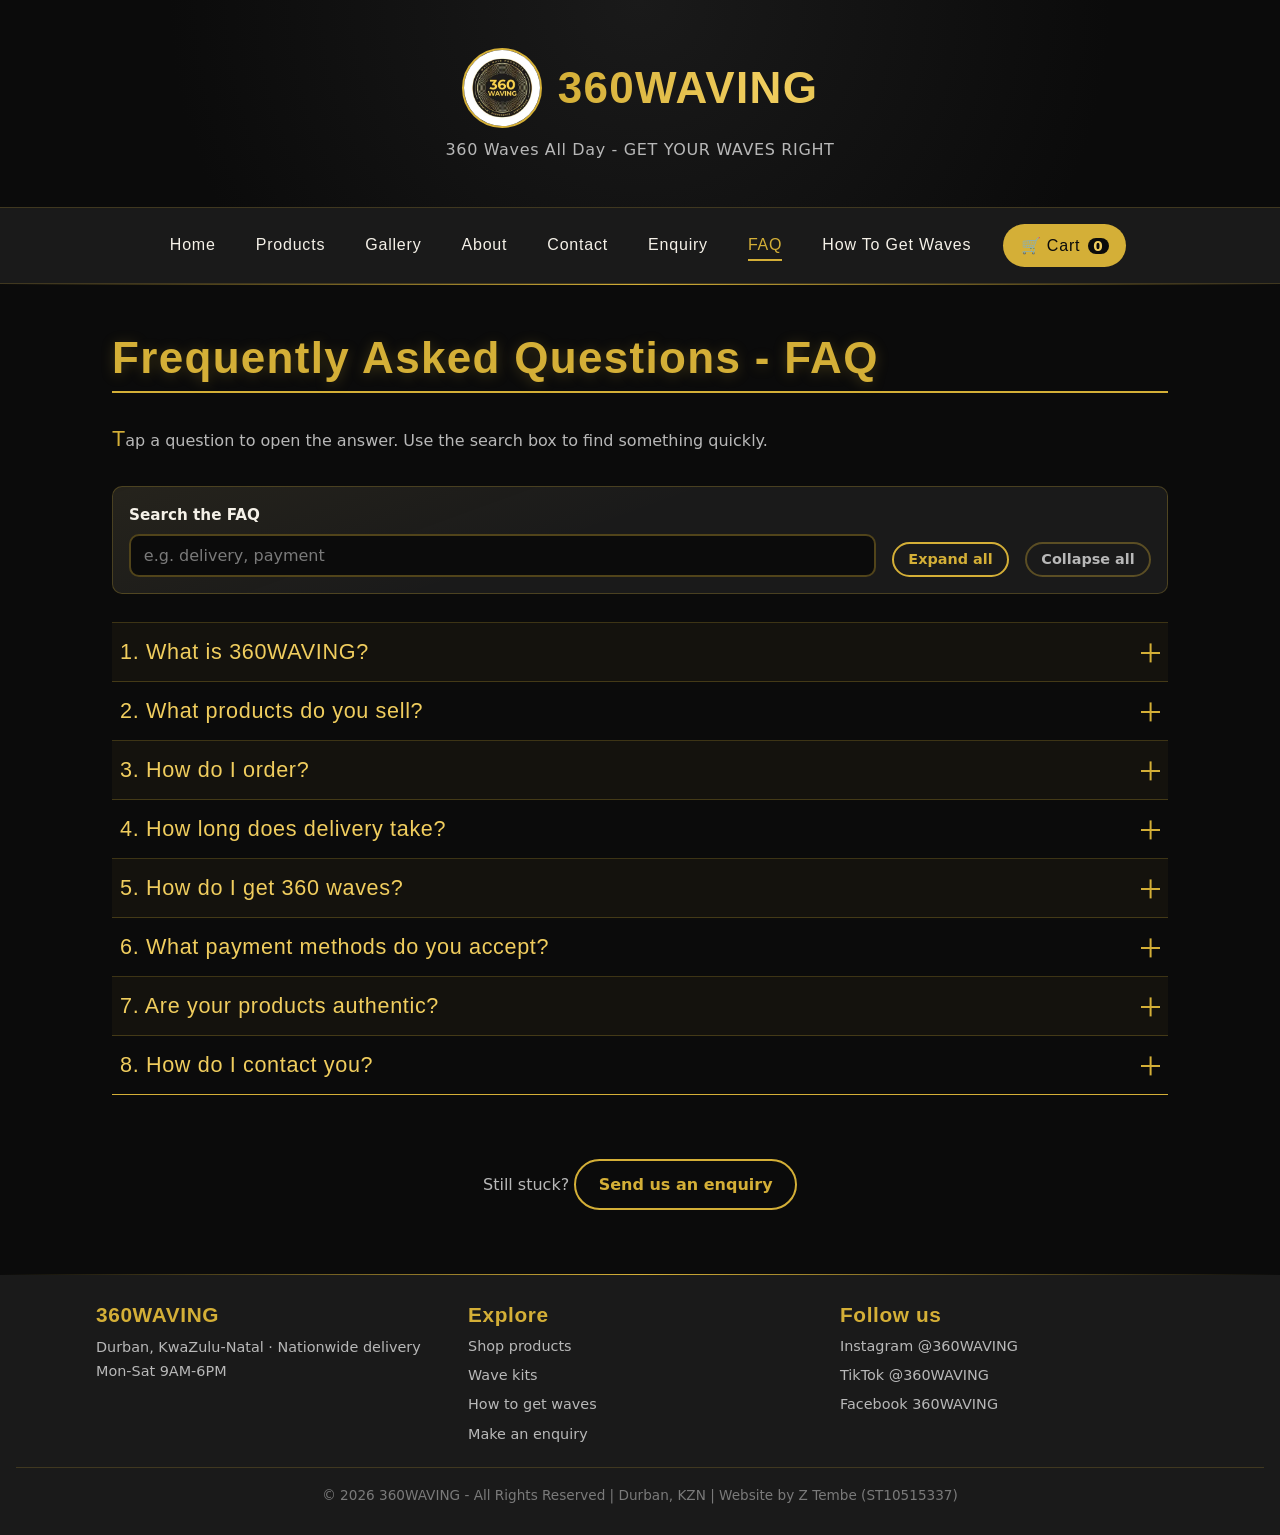
<file: faq.html>
<!DOCTYPE html>
<html lang="en-ZA">
<head>
  <meta charset="UTF-8">
  <meta name="viewport" content="width=device-width, initial-scale=1.0">
  <title>FAQ | Wave Products, Delivery & Payment - 360WAVING</title>
  <!-- SEO: unique title, description and keywords for this page -->
  <meta name="description" content="Answers about 360WAVING: how to order, delivery times across South Africa, payment methods, product authenticity and how to get 360 waves.">
  <meta name="keywords" content="wave products FAQ, delivery South Africa, how to get 360 waves, payment methods, authentic wave brush">
  <meta name="author" content="Z Tembe - ST10515337">
  <meta name="robots" content="index, follow">
  <link rel="canonical" href="https://360waving.netlify.app/faq.html">
  <!-- Social sharing (Open Graph / Twitter) -->
  <meta property="og:type" content="website">
  <meta property="og:site_name" content="360WAVING">
  <meta property="og:title" content="FAQ | Wave Products, Delivery & Payment - 360WAVING">
  <meta property="og:description" content="Answers about 360WAVING: how to order, delivery times across South Africa, payment methods, product authenticity and how to get 360 waves.">
  <meta property="og:url" content="https://360waving.netlify.app/faq.html">
  <meta property="og:image" content="https://360waving.netlify.app/IMG/og-360waving.jpg">
  <meta property="og:locale" content="en_ZA">
  <meta name="twitter:card" content="summary_large_image">
  <!-- Security: Content Security Policy + referrer policy (only trusted sources may load) -->
  <meta http-equiv="Content-Security-Policy" content="default-src 'self'; script-src 'self'; style-src 'self' 'unsafe-inline' https://fonts.googleapis.com; font-src https://fonts.gstatic.com; img-src 'self' data:; connect-src 'self' https://formsubmit.co; form-action 'self' https://formsubmit.co; frame-src https://www.openstreetmap.org; object-src 'none'; base-uri 'self'">
  <meta name="referrer" content="strict-origin-when-cross-origin">
  <meta name="theme-color" content="#0b0b0b">
  <link rel="icon" type="image/png" href="IMG/favicon.png">
  <link rel="apple-touch-icon" href="IMG/apple-touch-icon.png">
  <!-- Fonts + stylesheet -->
  <link rel="preconnect" href="https://fonts.googleapis.com">
  <link rel="preconnect" href="https://fonts.gstatic.com" crossorigin>
  <link href="https://fonts.googleapis.com/css2?family=Bebas+Neue&family=Work+Sans:wght@400;500;600;700&display=swap" rel="stylesheet">
  <link rel="stylesheet" href="style.css">
  <!-- Structured data: FAQ rich results -->
  <script type="application/ld+json">
  {
    "@context": "https://schema.org",
    "@type": "FAQPage",
    "mainEntity": [
      {
        "@type": "Question",
        "name": "What is 360WAVING?",
        "acceptedAnswer": {
          "@type": "Answer",
          "text": "360WAVING is a Durban-based Beauty, Grooming & Streetwear e-commerce brand founded in 2024. We sell authentic wave-care products - durags, wave caps, brushes, pomades, oils, shampoos and complete kits - with nationwide delivery across South Africa. We started because wave products in SA were overpriced, imported and often fake."
        }
      },
      {
        "@type": "Question",
        "name": "What products do you sell?",
        "acceptedAnswer": {
          "@type": "Answer",
          "text": "We sell 7 categories: Silky & Velvet Durags (R20), Wave Caps Double-layer (R25), Wave Brushes Hard/Medium/Soft (R35), Pomades & Butters (R83), Oils & Moisturizers (R65), Wave-friendly Shampoos & Conditioners (R90), and Complete Wave Kits Beginner to Elite (R250) with 3 brushes, 2 durags, comb, mirror and cleaner. Browse all products."
        }
      },
      {
        "@type": "Question",
        "name": "How do I order?",
        "acceptedAnswer": {
          "@type": "Answer",
          "text": "Open the products page, press Add to cart, open your cart and choose Order on WhatsApp. Prefer to ask first? Use the enquiry form to get a price estimate, stock and delivery info."
        }
      },
      {
        "@type": "Question",
        "name": "How long does delivery take?",
        "acceptedAnswer": {
          "@type": "Answer",
          "text": "Nationwide delivery 2-5 business days. Durban same-day available. Delivery is a flat R80 per order. Tracking provided via WhatsApp +27762481717. We use Paxi and Courier Guy."
        }
      },
      {
        "@type": "Question",
        "name": "How do I get 360 waves?",
        "acceptedAnswer": {
          "@type": "Answer",
          "text": "6 steps: 1) Brush 30 mins daily from crown outward, 2) Moisturize with oil/pomade, 3) Wash weekly with wave shampoo, 4) Compress with durag + wave cap every night, 5) Wolf 4-6 weeks without cutting, 6) Repeat - discipline = waves. Full guide on the How To Get Waves page."
        }
      },
      {
        "@type": "Question",
        "name": "What payment methods do you accept?",
        "acceptedAnswer": {
          "@type": "Answer",
          "text": "We accept EFT, Capitec Pay, PayPal, Cash on Delivery in Durban, and WhatsApp orders. Bulk discounts for barbershops and salons - send a bulk enquiry."
        }
      },
      {
        "@type": "Question",
        "name": "Are your products authentic?",
        "acceptedAnswer": {
          "@type": "Answer",
          "text": "Yes - 100% authentic and premium quality. No fakes. All products tested by wavers in Durban. We source directly and quality-check each batch. If fake, full refund."
        }
      },
      {
        "@type": "Question",
        "name": "How do I contact you?",
        "acceptedAnswer": {
          "@type": "Answer",
          "text": "Email: 360waving@gmail.com | Phone/WhatsApp: +27762481717 | Instagram: @360WAVING | TikTok: @360WAVING | HQ: Durban, KZN - Nationwide Delivery. Business Hours: Mon-Sat 9AM-6PM, Sunday closed. See the contact page."
        }
      }
    ]
  }
  </script>
</head>
<body>

<a class="skip-link" href="#main">Skip to main content</a>

<!-- Header: logo + brand (flexbox column) -->
<header>
  <a class="brand" href="index.html" aria-label="360WAVING - go to the home page">
    <img src="IMG/360waving-logo.webp" alt="360WAVING round black and gold logo" width="80" height="80">
    <span>360WAVING</span>
  </a>
  <p>360 Waves All Day - GET YOUR WAVES RIGHT</p>
</header>

<!-- Navigation: same order on all 8 pages, current page highlighted. Menu button shows on mobile. -->
<nav aria-label="Main navigation">
  <button type="button" class="nav-toggle" aria-expanded="false">☰ Menu</button>
  <a href="index.html">Home</a>
  <a href="products.html">Products</a>
  <a href="gallery.html">Gallery</a>
  <a href="about.html">About</a>
  <a href="contact.html">Contact</a>
  <a href="enquiry.html">Enquiry</a>
  <a href="faq.html" class="active" aria-current="page">FAQ</a>
  <a href="how-to-get-waves.html">How To Get Waves</a>
  <button type="button" class="cart-btn" aria-label="Open shopping cart">🛒 Cart <span class="cart-count" aria-hidden="true">0</span></button>
</nav>

<hr>

<main id="main">
  <h1>Frequently Asked Questions - FAQ</h1>
  <p>Tap a question to open the answer. Use the search box to find something quickly.</p>

  <form class="toolbar" role="search" aria-label="Search the FAQ">
    <div class="field">
      <label for="faq-search">Search the FAQ</label>
      <input type="search" id="faq-search" placeholder="e.g. delivery, payment" autocomplete="off">
    </div>
    <button type="button" class="btn btn-outline btn-small" data-accordion-all="open">Expand all</button>
    <button type="button" class="btn btn-ghost btn-small" data-accordion-all="close">Collapse all</button>
  </form>
  <p id="faq-status" class="results-count" role="status" aria-live="polite"></p>

  <!-- Accordion (js/ui.js): each question is a button controlling its answer panel -->
  <div class="accordion" data-accordion>
    <div class="accordion-item" id="what">
      <h2 class="accordion-heading">
        <button type="button" class="accordion-trigger" id="faq-btn-what" aria-expanded="false" aria-controls="faq-panel-what">1. What is 360WAVING?<span class="accordion-icon" aria-hidden="true"></span></button>
      </h2>
      <div class="accordion-panel" id="faq-panel-what" role="region" aria-labelledby="faq-btn-what">
        <p>360WAVING is a Durban-based Beauty, Grooming &amp; Streetwear e-commerce brand founded in 2024. We sell authentic wave-care products - durags, wave caps, brushes, pomades, oils, shampoos and complete kits - with nationwide delivery across South Africa. We started because wave products in SA were overpriced, imported and often fake.</p>
      </div>
    </div>
    <div class="accordion-item" id="products">
      <h2 class="accordion-heading">
        <button type="button" class="accordion-trigger" id="faq-btn-products" aria-expanded="false" aria-controls="faq-panel-products">2. What products do you sell?<span class="accordion-icon" aria-hidden="true"></span></button>
      </h2>
      <div class="accordion-panel" id="faq-panel-products" role="region" aria-labelledby="faq-btn-products">
        <p>We sell 7 categories: Silky &amp; Velvet Durags (R20), Wave Caps Double-layer (R25), Wave Brushes Hard/Medium/Soft (R35), Pomades &amp; Butters (R83), Oils &amp; Moisturizers (R65), Wave-friendly Shampoos &amp; Conditioners (R90), and Complete Wave Kits Beginner to Elite (R250) with 3 brushes, 2 durags, comb, mirror and cleaner. <a href="products.html">Browse all products</a>.</p>
      </div>
    </div>
    <div class="accordion-item" id="order">
      <h2 class="accordion-heading">
        <button type="button" class="accordion-trigger" id="faq-btn-order" aria-expanded="false" aria-controls="faq-panel-order">3. How do I order?<span class="accordion-icon" aria-hidden="true"></span></button>
      </h2>
      <div class="accordion-panel" id="faq-panel-order" role="region" aria-labelledby="faq-btn-order">
        <p>Open the <a href="products.html">products page</a>, press <strong>Add to cart</strong>, open your cart and choose <strong>Order on WhatsApp</strong>. Prefer to ask first? Use the <a href="enquiry.html">enquiry form</a> to get a price estimate, stock and delivery info.</p>
      </div>
    </div>
    <div class="accordion-item" id="delivery">
      <h2 class="accordion-heading">
        <button type="button" class="accordion-trigger" id="faq-btn-delivery" aria-expanded="false" aria-controls="faq-panel-delivery">4. How long does delivery take?<span class="accordion-icon" aria-hidden="true"></span></button>
      </h2>
      <div class="accordion-panel" id="faq-panel-delivery" role="region" aria-labelledby="faq-btn-delivery">
        <p>Nationwide delivery 2-5 business days. Durban same-day available. Delivery is a flat R80 per order. Tracking provided via WhatsApp +27762481717. We use Paxi and Courier Guy.</p>
      </div>
    </div>
    <div class="accordion-item" id="waves">
      <h2 class="accordion-heading">
        <button type="button" class="accordion-trigger" id="faq-btn-waves" aria-expanded="false" aria-controls="faq-panel-waves">5. How do I get 360 waves?<span class="accordion-icon" aria-hidden="true"></span></button>
      </h2>
      <div class="accordion-panel" id="faq-panel-waves" role="region" aria-labelledby="faq-btn-waves">
        <p>6 steps: 1) Brush 30 mins daily from crown outward, 2) Moisturize with oil/pomade, 3) Wash weekly with wave shampoo, 4) Compress with durag + wave cap every night, 5) Wolf 4-6 weeks without cutting, 6) Repeat - discipline = waves. Full guide on the <a href="how-to-get-waves.html">How To Get Waves page</a>.</p>
      </div>
    </div>
    <div class="accordion-item" id="payment">
      <h2 class="accordion-heading">
        <button type="button" class="accordion-trigger" id="faq-btn-payment" aria-expanded="false" aria-controls="faq-panel-payment">6. What payment methods do you accept?<span class="accordion-icon" aria-hidden="true"></span></button>
      </h2>
      <div class="accordion-panel" id="faq-panel-payment" role="region" aria-labelledby="faq-btn-payment">
        <p>We accept EFT, Capitec Pay, PayPal, Cash on Delivery in Durban, and WhatsApp orders. Bulk discounts for barbershops and salons - send a <a href="enquiry.html">bulk enquiry</a>.</p>
      </div>
    </div>
    <div class="accordion-item" id="authentic">
      <h2 class="accordion-heading">
        <button type="button" class="accordion-trigger" id="faq-btn-authentic" aria-expanded="false" aria-controls="faq-panel-authentic">7. Are your products authentic?<span class="accordion-icon" aria-hidden="true"></span></button>
      </h2>
      <div class="accordion-panel" id="faq-panel-authentic" role="region" aria-labelledby="faq-btn-authentic">
        <p>Yes - 100% authentic and premium quality. No fakes. All products tested by wavers in Durban. We source directly and quality-check each batch. If fake, full refund.</p>
      </div>
    </div>
    <div class="accordion-item" id="contact">
      <h2 class="accordion-heading">
        <button type="button" class="accordion-trigger" id="faq-btn-contact" aria-expanded="false" aria-controls="faq-panel-contact">8. How do I contact you?<span class="accordion-icon" aria-hidden="true"></span></button>
      </h2>
      <div class="accordion-panel" id="faq-panel-contact" role="region" aria-labelledby="faq-btn-contact">
        <p>Email: 360waving@gmail.com | Phone/WhatsApp: +27762481717 | Instagram: @360WAVING | TikTok: @360WAVING | HQ: Durban, KZN - Nationwide Delivery. Business Hours: Mon-Sat 9AM-6PM, Sunday closed. See the <a href="contact.html">contact page</a>.</p>
      </div>
    </div>
  </div>

  <p class="center">Still stuck? <a class="cta-link" href="enquiry.html">Send us an enquiry</a></p>
</main>

<hr>

<!-- Footer: internal links, social media (off-page SEO) and copyright -->
<footer>
  <div class="footer-grid">
    <div>
      <h2 class="footer-title">360WAVING</h2>
      <p>Durban, KwaZulu-Natal · Nationwide delivery<br>Mon-Sat 9AM-6PM</p>
    </div>
    <div>
      <h2 class="footer-title">Explore</h2>
      <ul class="footer-links">
        <li><a href="products.html">Shop products</a></li>
        <li><a href="products.html?category=kits">Wave kits</a></li>
        <li><a href="how-to-get-waves.html">How to get waves</a></li>
        <li><a href="enquiry.html">Make an enquiry</a></li>
      </ul>
    </div>
    <div>
      <h2 class="footer-title">Follow us</h2>
      <ul class="footer-links">
        <li><a href="https://www.instagram.com/360waving/" target="_blank" rel="noopener noreferrer me">Instagram @360WAVING</a></li>
        <li><a href="https://www.tiktok.com/@360waving" target="_blank" rel="noopener noreferrer me">TikTok @360WAVING</a></li>
        <li><a href="https://www.facebook.com/360waving" target="_blank" rel="noopener noreferrer me">Facebook 360WAVING</a></li>
      </ul>
    </div>
  </div>
  <p class="copyright">&copy; <span data-year>2026</span> 360WAVING - All Rights Reserved | Durban, KZN | Website by Z Tembe (ST10515337)</p>
</footer>

  <script src="js/data-fallback.js" defer></script>
  <script src="js/main.js" defer></script>
  <script src="js/ui.js" defer></script>
</body>
</html>
</file>
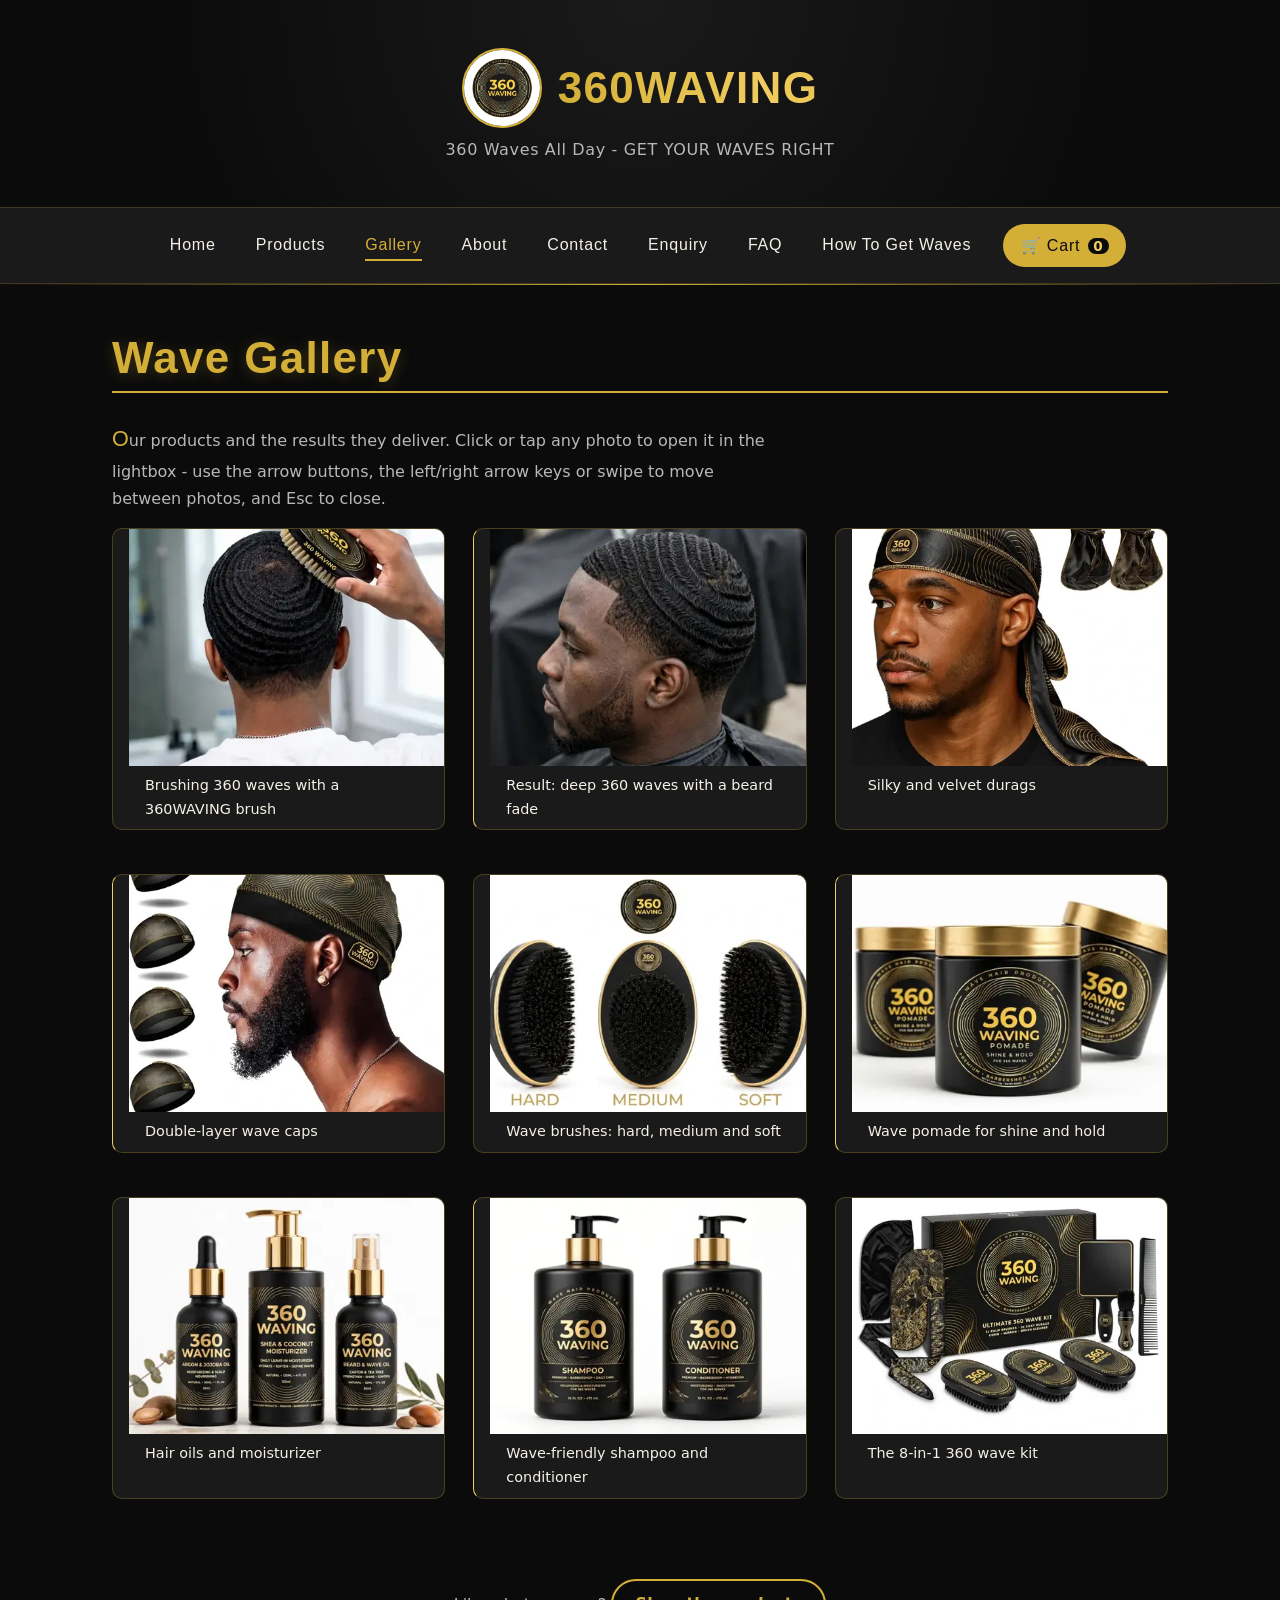
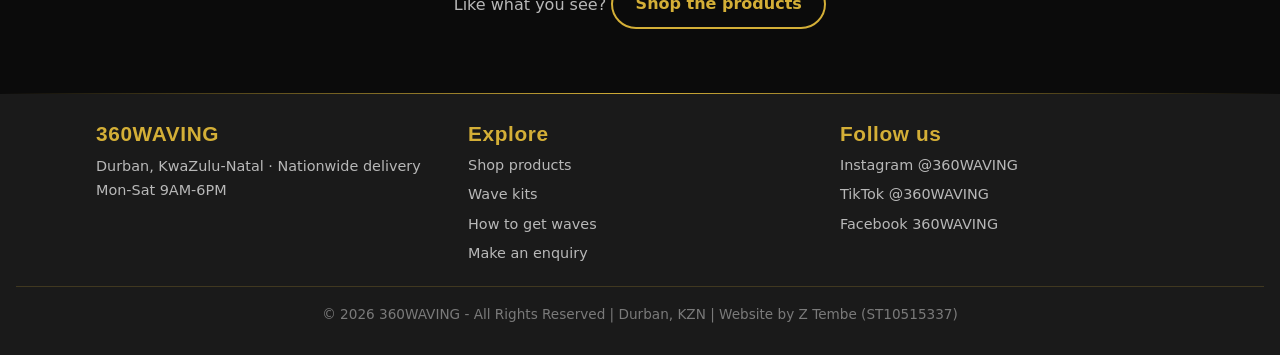
<file: gallery.html>
<!DOCTYPE html>
<html lang="en-ZA">
<head>
  <meta charset="UTF-8">
  <meta name="viewport" content="width=device-width, initial-scale=1.0">
  <title>Wave Gallery - Products & Results | 360WAVING Durban</title>
  <!-- SEO: unique title, description and keywords for this page -->
  <meta name="description" content="See 360WAVING in action: wave brushes, durags, caps, pomades, oils and real 360 wave results. Click any photo to open the full-size lightbox viewer.">
  <meta name="keywords" content="360 waves gallery, wave results, durag photos, wave brush photos, wave kit, Durban barbershop">
  <meta name="author" content="Z Tembe - ST10515337">
  <meta name="robots" content="index, follow">
  <link rel="canonical" href="https://360waving.netlify.app/gallery.html">
  <!-- Social sharing (Open Graph / Twitter) -->
  <meta property="og:type" content="website">
  <meta property="og:site_name" content="360WAVING">
  <meta property="og:title" content="Wave Gallery - Products & Results | 360WAVING Durban">
  <meta property="og:description" content="See 360WAVING in action: wave brushes, durags, caps, pomades, oils and real 360 wave results. Click any photo to open the full-size lightbox viewer.">
  <meta property="og:url" content="https://360waving.netlify.app/gallery.html">
  <meta property="og:image" content="https://360waving.netlify.app/IMG/og-360waving.jpg">
  <meta property="og:locale" content="en_ZA">
  <meta name="twitter:card" content="summary_large_image">
  <!-- Security: Content Security Policy + referrer policy (only trusted sources may load) -->
  <meta http-equiv="Content-Security-Policy" content="default-src 'self'; script-src 'self'; style-src 'self' 'unsafe-inline' https://fonts.googleapis.com; font-src https://fonts.gstatic.com; img-src 'self' data:; connect-src 'self' https://formsubmit.co; form-action 'self' https://formsubmit.co; frame-src https://www.openstreetmap.org; object-src 'none'; base-uri 'self'">
  <meta name="referrer" content="strict-origin-when-cross-origin">
  <meta name="theme-color" content="#0b0b0b">
  <link rel="icon" type="image/png" href="IMG/favicon.png">
  <link rel="apple-touch-icon" href="IMG/apple-touch-icon.png">
  <!-- Fonts + stylesheet -->
  <link rel="preconnect" href="https://fonts.googleapis.com">
  <link rel="preconnect" href="https://fonts.gstatic.com" crossorigin>
  <link href="https://fonts.googleapis.com/css2?family=Bebas+Neue&family=Work+Sans:wght@400;500;600;700&display=swap" rel="stylesheet">
  <link rel="stylesheet" href="style.css">
</head>
<body>

<a class="skip-link" href="#main">Skip to main content</a>

<!-- Header: logo + brand (flexbox column) -->
<header>
  <a class="brand" href="index.html" aria-label="360WAVING - go to the home page">
    <img src="IMG/360waving-logo.webp" alt="360WAVING round black and gold logo" width="80" height="80">
    <span>360WAVING</span>
  </a>
  <p>360 Waves All Day - GET YOUR WAVES RIGHT</p>
</header>

<!-- Navigation: same order on all 8 pages, current page highlighted. Menu button shows on mobile. -->
<nav aria-label="Main navigation">
  <button type="button" class="nav-toggle" aria-expanded="false">☰ Menu</button>
  <a href="index.html">Home</a>
  <a href="products.html">Products</a>
  <a href="gallery.html" class="active" aria-current="page">Gallery</a>
  <a href="about.html">About</a>
  <a href="contact.html">Contact</a>
  <a href="enquiry.html">Enquiry</a>
  <a href="faq.html">FAQ</a>
  <a href="how-to-get-waves.html">How To Get Waves</a>
  <button type="button" class="cart-btn" aria-label="Open shopping cart">🛒 Cart <span class="cart-count" aria-hidden="true">0</span></button>
</nav>

<hr>

<main id="main">
  <h1>Wave Gallery</h1>
  <p>Our products and the results they deliver. Click or tap any photo to open it in the lightbox - use the arrow buttons, the left/right arrow keys or swipe to move between photos, and Esc to close.</p>

  <!-- Gallery: each link opens the lightbox (js/ui.js). Without JavaScript the link opens the image itself. -->
  <ul class="gallery-grid" data-gallery>
    <li data-reveal>
      <a href="IMG/brushing-360-waves-durban.webp" data-lightbox data-caption="Brushing 360 waves with a 360WAVING brush">
        <img src="IMG/brushing-360-waves-durban-480.webp" srcset="IMG/brushing-360-waves-durban-480.webp 480w, IMG/brushing-360-waves-durban.webp 700w" sizes="(max-width: 600px) 90vw, (max-width: 900px) 45vw, 370px" alt="Man brushing his 360 waves with a 360WAVING wave brush" width="700" height="928" loading="lazy">
        <span class="gallery-cap">Brushing 360 waves with a 360WAVING brush</span>
      </a>
    </li>
    <li data-reveal>
      <a href="IMG/360-waves-beard-fade-result.webp" data-lightbox data-caption="Result: deep 360 waves with a beard fade">
        <img src="IMG/360-waves-beard-fade-result-480.webp" srcset="IMG/360-waves-beard-fade-result-480.webp 480w, IMG/360-waves-beard-fade-result.webp 1000w" sizes="(max-width: 600px) 90vw, (max-width: 900px) 45vw, 370px" alt="Side profile of a man with deep 360 waves and a clean beard fade" width="1000" height="667" loading="lazy">
        <span class="gallery-cap">Result: deep 360 waves with a beard fade</span>
      </a>
    </li>
    <li data-reveal>
      <a href="IMG/silky-velvet-durag-360-waves.webp" data-lightbox data-caption="Silky and velvet durags">
        <img src="IMG/silky-velvet-durag-360-waves-480.webp" srcset="IMG/silky-velvet-durag-360-waves-480.webp 480w, IMG/silky-velvet-durag-360-waves.webp 800w" sizes="(max-width: 600px) 90vw, (max-width: 900px) 45vw, 370px" alt="Man wearing a black and gold silky durag" width="800" height="800" loading="lazy">
        <span class="gallery-cap">Silky and velvet durags</span>
      </a>
    </li>
    <li data-reveal>
      <a href="IMG/double-layer-wave-cap.webp" data-lightbox data-caption="Double-layer wave caps">
        <img src="IMG/double-layer-wave-cap-480.webp" srcset="IMG/double-layer-wave-cap-480.webp 480w, IMG/double-layer-wave-cap.webp 800w" sizes="(max-width: 600px) 90vw, (max-width: 900px) 45vw, 370px" alt="Man in profile wearing a gold-patterned double-layer wave cap" width="800" height="800" loading="lazy">
        <span class="gallery-cap">Double-layer wave caps</span>
      </a>
    </li>
    <li data-reveal>
      <a href="IMG/360-wave-brush-hard-medium-soft.webp" data-lightbox data-caption="Wave brushes: hard, medium and soft">
        <img src="IMG/360-wave-brush-hard-medium-soft-480.webp" srcset="IMG/360-wave-brush-hard-medium-soft-480.webp 480w, IMG/360-wave-brush-hard-medium-soft.webp 900w" sizes="(max-width: 600px) 90vw, (max-width: 900px) 45vw, 370px" alt="Three oval wave brushes labelled hard, medium and soft" width="900" height="600" loading="lazy">
        <span class="gallery-cap">Wave brushes: hard, medium and soft</span>
      </a>
    </li>
    <li data-reveal>
      <a href="IMG/wave-pomade-shine-and-hold.webp" data-lightbox data-caption="Wave pomade for shine and hold">
        <img src="IMG/wave-pomade-shine-and-hold-480.webp" srcset="IMG/wave-pomade-shine-and-hold-480.webp 480w, IMG/wave-pomade-shine-and-hold.webp 900w" sizes="(max-width: 600px) 90vw, (max-width: 900px) 45vw, 370px" alt="Three black and gold jars of wave pomade" width="900" height="600" loading="lazy">
        <span class="gallery-cap">Wave pomade for shine and hold</span>
      </a>
    </li>
    <li data-reveal>
      <a href="IMG/wave-hair-oil-and-moisturizer.webp" data-lightbox data-caption="Hair oils and moisturizer">
        <img src="IMG/wave-hair-oil-and-moisturizer-480.webp" srcset="IMG/wave-hair-oil-and-moisturizer-480.webp 480w, IMG/wave-hair-oil-and-moisturizer.webp 900w" sizes="(max-width: 600px) 90vw, (max-width: 900px) 45vw, 370px" alt="Three bottles of 360WAVING hair oil and moisturizer" width="900" height="600" loading="lazy">
        <span class="gallery-cap">Hair oils and moisturizer</span>
      </a>
    </li>
    <li data-reveal>
      <a href="IMG/wave-friendly-shampoo-and-conditioner.webp" data-lightbox data-caption="Wave-friendly shampoo and conditioner">
        <img src="IMG/wave-friendly-shampoo-and-conditioner-480.webp" srcset="IMG/wave-friendly-shampoo-and-conditioner-480.webp 480w, IMG/wave-friendly-shampoo-and-conditioner.webp 900w" sizes="(max-width: 600px) 90vw, (max-width: 900px) 45vw, 370px" alt="Black and gold shampoo and conditioner bottles" width="900" height="600" loading="lazy">
        <span class="gallery-cap">Wave-friendly shampoo and conditioner</span>
      </a>
    </li>
    <li data-reveal>
      <a href="IMG/8-in-1-360-wave-kit.webp" data-lightbox data-caption="The 8-in-1 360 wave kit">
        <img src="IMG/8-in-1-360-wave-kit-480.webp" srcset="IMG/8-in-1-360-wave-kit-480.webp 480w, IMG/8-in-1-360-wave-kit.webp 800w" sizes="(max-width: 600px) 90vw, (max-width: 900px) 45vw, 370px" alt="Open wave kit box with brushes, durags, comb, mirror and brush cleaner" width="800" height="800" loading="lazy">
        <span class="gallery-cap">The 8-in-1 360 wave kit</span>
      </a>
    </li>
  </ul>

  <p class="center">Like what you see? <a class="cta-link" href="products.html">Shop the products</a></p>
</main>

<hr>

<!-- Footer: internal links, social media (off-page SEO) and copyright -->
<footer>
  <div class="footer-grid">
    <div>
      <h2 class="footer-title">360WAVING</h2>
      <p>Durban, KwaZulu-Natal · Nationwide delivery<br>Mon-Sat 9AM-6PM</p>
    </div>
    <div>
      <h2 class="footer-title">Explore</h2>
      <ul class="footer-links">
        <li><a href="products.html">Shop products</a></li>
        <li><a href="products.html?category=kits">Wave kits</a></li>
        <li><a href="how-to-get-waves.html">How to get waves</a></li>
        <li><a href="enquiry.html">Make an enquiry</a></li>
      </ul>
    </div>
    <div>
      <h2 class="footer-title">Follow us</h2>
      <ul class="footer-links">
        <li><a href="https://www.instagram.com/360waving/" target="_blank" rel="noopener noreferrer me">Instagram @360WAVING</a></li>
        <li><a href="https://www.tiktok.com/@360waving" target="_blank" rel="noopener noreferrer me">TikTok @360WAVING</a></li>
        <li><a href="https://www.facebook.com/360waving" target="_blank" rel="noopener noreferrer me">Facebook 360WAVING</a></li>
      </ul>
    </div>
  </div>
  <p class="copyright">&copy; <span data-year>2026</span> 360WAVING - All Rights Reserved | Durban, KZN | Website by Z Tembe (ST10515337)</p>
</footer>

  <script src="js/data-fallback.js" defer></script>
  <script src="js/main.js" defer></script>
  <script src="js/ui.js" defer></script>
</body>
</html>
</file>
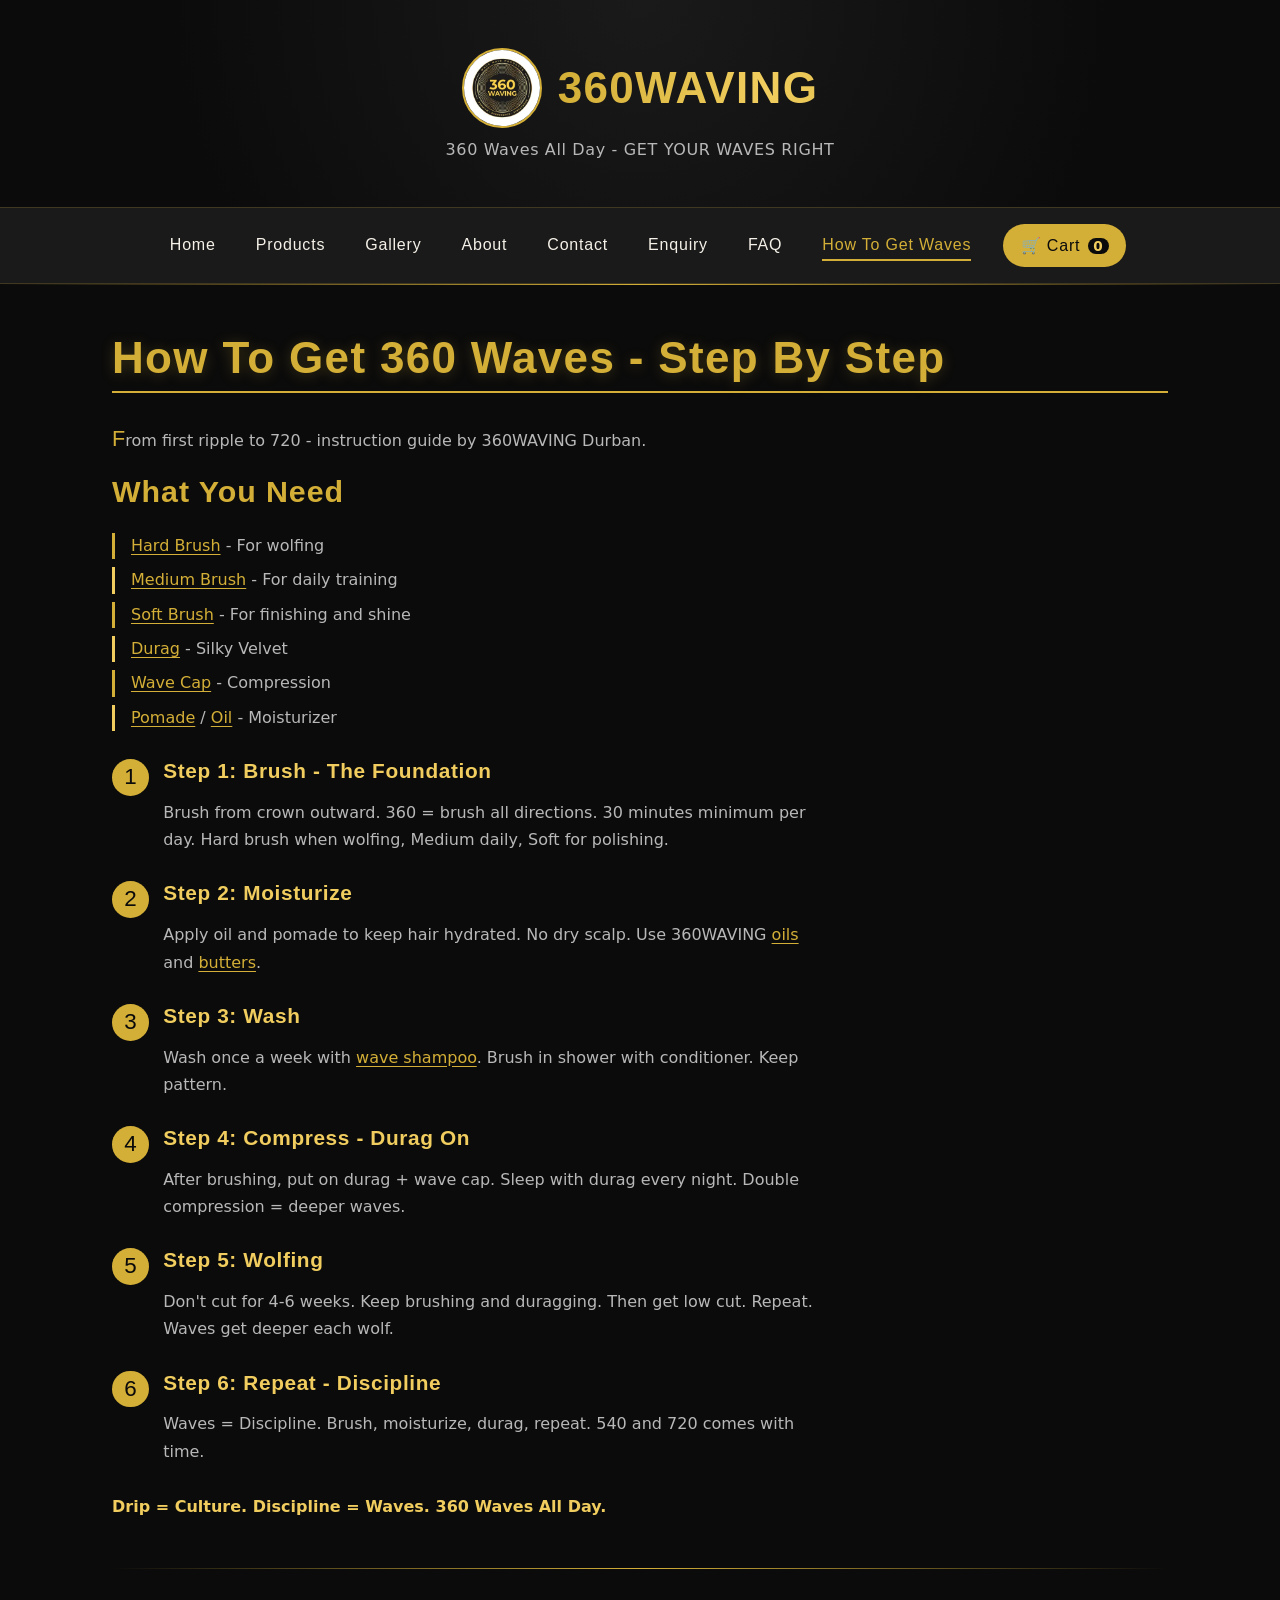
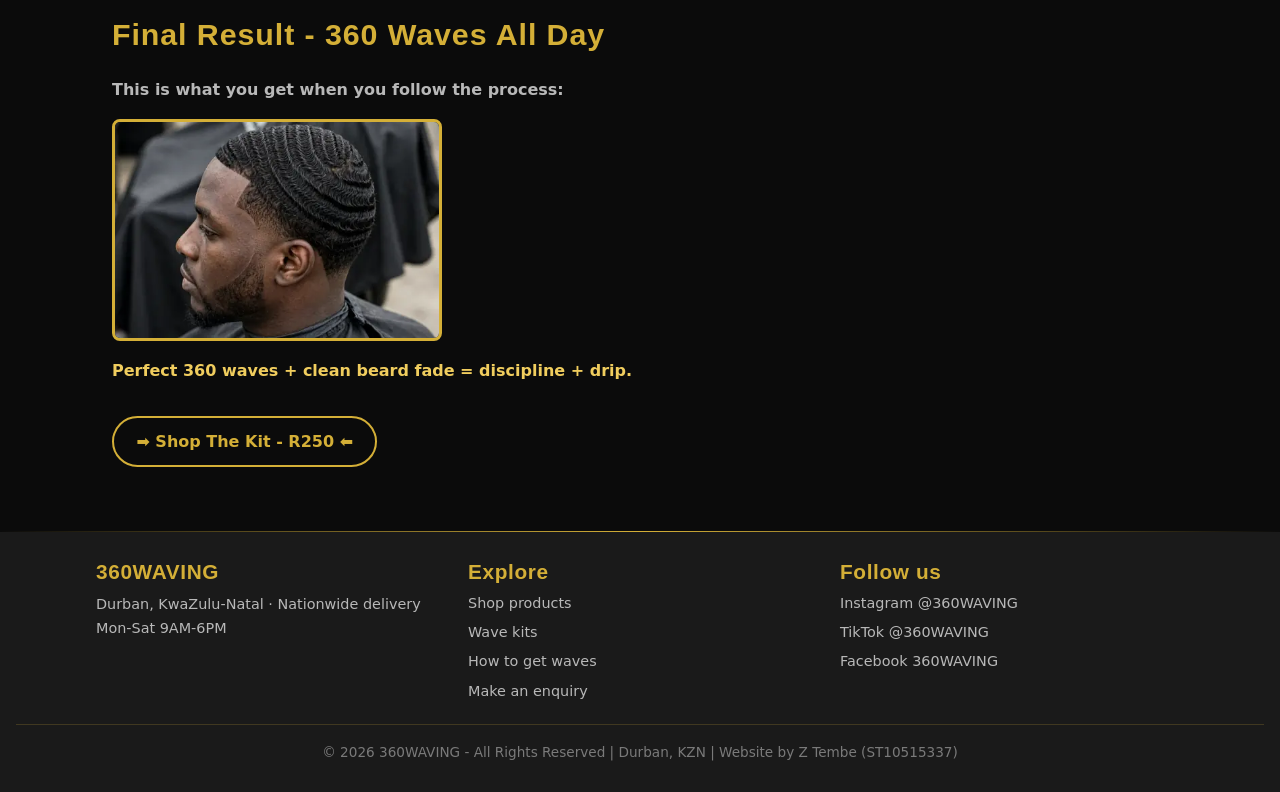
<file: how-to-get-waves.html>
<!DOCTYPE html>
<html lang="en-ZA">
<head>
  <meta charset="UTF-8">
  <meta name="viewport" content="width=device-width, initial-scale=1.0">
  <title>How To Get 360 Waves: 6-Step Guide | 360WAVING</title>
  <!-- SEO: unique title, description and keywords for this page -->
  <meta name="description" content="Step-by-step guide to 360 waves: brush, moisturize, wash, compress with a durag, wolf and repeat. Includes what you need and the wave products to buy.">
  <meta name="keywords" content="how to get 360 waves, wave tutorial, wolfing, wave brush guide, durag compression, wave routine for beginners">
  <meta name="author" content="Z Tembe - ST10515337">
  <meta name="robots" content="index, follow">
  <link rel="canonical" href="https://360waving.netlify.app/how-to-get-waves.html">
  <!-- Social sharing (Open Graph / Twitter) -->
  <meta property="og:type" content="website">
  <meta property="og:site_name" content="360WAVING">
  <meta property="og:title" content="How To Get 360 Waves: 6-Step Guide | 360WAVING">
  <meta property="og:description" content="Step-by-step guide to 360 waves: brush, moisturize, wash, compress with a durag, wolf and repeat. Includes what you need and the wave products to buy.">
  <meta property="og:url" content="https://360waving.netlify.app/how-to-get-waves.html">
  <meta property="og:image" content="https://360waving.netlify.app/IMG/og-360waving.jpg">
  <meta property="og:locale" content="en_ZA">
  <meta name="twitter:card" content="summary_large_image">
  <!-- Security: Content Security Policy + referrer policy (only trusted sources may load) -->
  <meta http-equiv="Content-Security-Policy" content="default-src 'self'; script-src 'self'; style-src 'self' 'unsafe-inline' https://fonts.googleapis.com; font-src https://fonts.gstatic.com; img-src 'self' data:; connect-src 'self' https://formsubmit.co; form-action 'self' https://formsubmit.co; frame-src https://www.openstreetmap.org; object-src 'none'; base-uri 'self'">
  <meta name="referrer" content="strict-origin-when-cross-origin">
  <meta name="theme-color" content="#0b0b0b">
  <link rel="icon" type="image/png" href="IMG/favicon.png">
  <link rel="apple-touch-icon" href="IMG/apple-touch-icon.png">
  <!-- Fonts + stylesheet -->
  <link rel="preconnect" href="https://fonts.googleapis.com">
  <link rel="preconnect" href="https://fonts.gstatic.com" crossorigin>
  <link href="https://fonts.googleapis.com/css2?family=Bebas+Neue&family=Work+Sans:wght@400;500;600;700&display=swap" rel="stylesheet">
  <link rel="stylesheet" href="style.css">
</head>
<body>

<a class="skip-link" href="#main">Skip to main content</a>

<!-- Header: logo + brand (flexbox column) -->
<header>
  <a class="brand" href="index.html" aria-label="360WAVING - go to the home page">
    <img src="IMG/360waving-logo.webp" alt="360WAVING round black and gold logo" width="80" height="80">
    <span>360WAVING</span>
  </a>
  <p>360 Waves All Day - GET YOUR WAVES RIGHT</p>
</header>

<!-- Navigation: same order on all 8 pages, current page highlighted. Menu button shows on mobile. -->
<nav aria-label="Main navigation">
  <button type="button" class="nav-toggle" aria-expanded="false">☰ Menu</button>
  <a href="index.html">Home</a>
  <a href="products.html">Products</a>
  <a href="gallery.html">Gallery</a>
  <a href="about.html">About</a>
  <a href="contact.html">Contact</a>
  <a href="enquiry.html">Enquiry</a>
  <a href="faq.html">FAQ</a>
  <a href="how-to-get-waves.html" class="active" aria-current="page">How To Get Waves</a>
  <button type="button" class="cart-btn" aria-label="Open shopping cart">🛒 Cart <span class="cart-count" aria-hidden="true">0</span></button>
</nav>

<hr>

<main id="main">
  <h1>How To Get 360 Waves - Step By Step</h1>
  <p>From first ripple to 720 - instruction guide by 360WAVING Durban.</p>

  <h2>What You Need</h2>
  <ul class="plain-list need-list">
    <li><a href="products.html?category=brushes">Hard Brush</a> - For wolfing</li>
    <li><a href="products.html?category=brushes">Medium Brush</a> - For daily training</li>
    <li><a href="products.html?category=brushes">Soft Brush</a> - For finishing and shine</li>
    <li><a href="products.html?category=durags">Durag</a> - Silky Velvet</li>
    <li><a href="products.html?category=caps">Wave Cap</a> - Compression</li>
    <li><a href="products.html?category=pomades">Pomade</a> / <a href="products.html?category=oils">Oil</a> - Moisturizer</li>
  </ul>

  <ol class="steps">
    <li data-reveal><h3>Step 1: Brush - The Foundation</h3>
      <p>Brush from crown outward. 360 = brush all directions. 30 minutes minimum per day. Hard brush when wolfing, Medium daily, Soft for polishing.</p></li>
    <li data-reveal><h3>Step 2: Moisturize</h3>
      <p>Apply oil and pomade to keep hair hydrated. No dry scalp. Use 360WAVING <a href="products.html?category=oils">oils</a> and <a href="products.html?category=pomades">butters</a>.</p></li>
    <li data-reveal><h3>Step 3: Wash</h3>
      <p>Wash once a week with <a href="products.html?category=shampoos">wave shampoo</a>. Brush in shower with conditioner. Keep pattern.</p></li>
    <li data-reveal><h3>Step 4: Compress - Durag On</h3>
      <p>After brushing, put on durag + wave cap. Sleep with durag every night. Double compression = deeper waves.</p></li>
    <li data-reveal><h3>Step 5: Wolfing</h3>
      <p>Don't cut for 4-6 weeks. Keep brushing and duragging. Then get low cut. Repeat. Waves get deeper each wolf.</p></li>
    <li data-reveal><h3>Step 6: Repeat - Discipline</h3>
      <p>Waves = Discipline. Brush, moisturize, durag, repeat. 540 and 720 comes with time.</p></li>
  </ol>

  <p class="tagline">Drip = Culture. Discipline = Waves. 360 Waves All Day.</p>

  <hr class="soft">

  <!-- Final result section -->
  <section aria-labelledby="result-heading" data-gallery>
    <h2 id="result-heading">Final Result - 360 Waves All Day</h2>
    <p><b>This is what you get when you follow the process:</b></p>
    <a href="IMG/360-waves-beard-fade-result.webp" data-lightbox data-caption="Perfect 360 waves with a clean beard fade">
      <img src="IMG/360-waves-beard-fade-result-480.webp" srcset="IMG/360-waves-beard-fade-result-480.webp 480w, IMG/360-waves-beard-fade-result.webp 1000w" sizes="330px" alt="Side profile of a man with deep 360 waves and a clean beard fade" width="1000" height="667" class="result-img" loading="lazy">
    </a>
    <p class="tagline">Perfect 360 waves + clean beard fade = discipline + drip.</p>
    <p><a href="products.html?category=kits" class="cta-link">➡️ Shop The Kit - R250 ⬅️</a></p>
  </section>
</main>

<hr>

<!-- Footer: internal links, social media (off-page SEO) and copyright -->
<footer>
  <div class="footer-grid">
    <div>
      <h2 class="footer-title">360WAVING</h2>
      <p>Durban, KwaZulu-Natal · Nationwide delivery<br>Mon-Sat 9AM-6PM</p>
    </div>
    <div>
      <h2 class="footer-title">Explore</h2>
      <ul class="footer-links">
        <li><a href="products.html">Shop products</a></li>
        <li><a href="products.html?category=kits">Wave kits</a></li>
        <li><a href="how-to-get-waves.html">How to get waves</a></li>
        <li><a href="enquiry.html">Make an enquiry</a></li>
      </ul>
    </div>
    <div>
      <h2 class="footer-title">Follow us</h2>
      <ul class="footer-links">
        <li><a href="https://www.instagram.com/360waving/" target="_blank" rel="noopener noreferrer me">Instagram @360WAVING</a></li>
        <li><a href="https://www.tiktok.com/@360waving" target="_blank" rel="noopener noreferrer me">TikTok @360WAVING</a></li>
        <li><a href="https://www.facebook.com/360waving" target="_blank" rel="noopener noreferrer me">Facebook 360WAVING</a></li>
      </ul>
    </div>
  </div>
  <p class="copyright">&copy; <span data-year>2026</span> 360WAVING - All Rights Reserved | Durban, KZN | Website by Z Tembe (ST10515337)</p>
</footer>

  <script src="js/data-fallback.js" defer></script>
  <script src="js/main.js" defer></script>
  <script src="js/ui.js" defer></script>
</body>
</html>
</file>
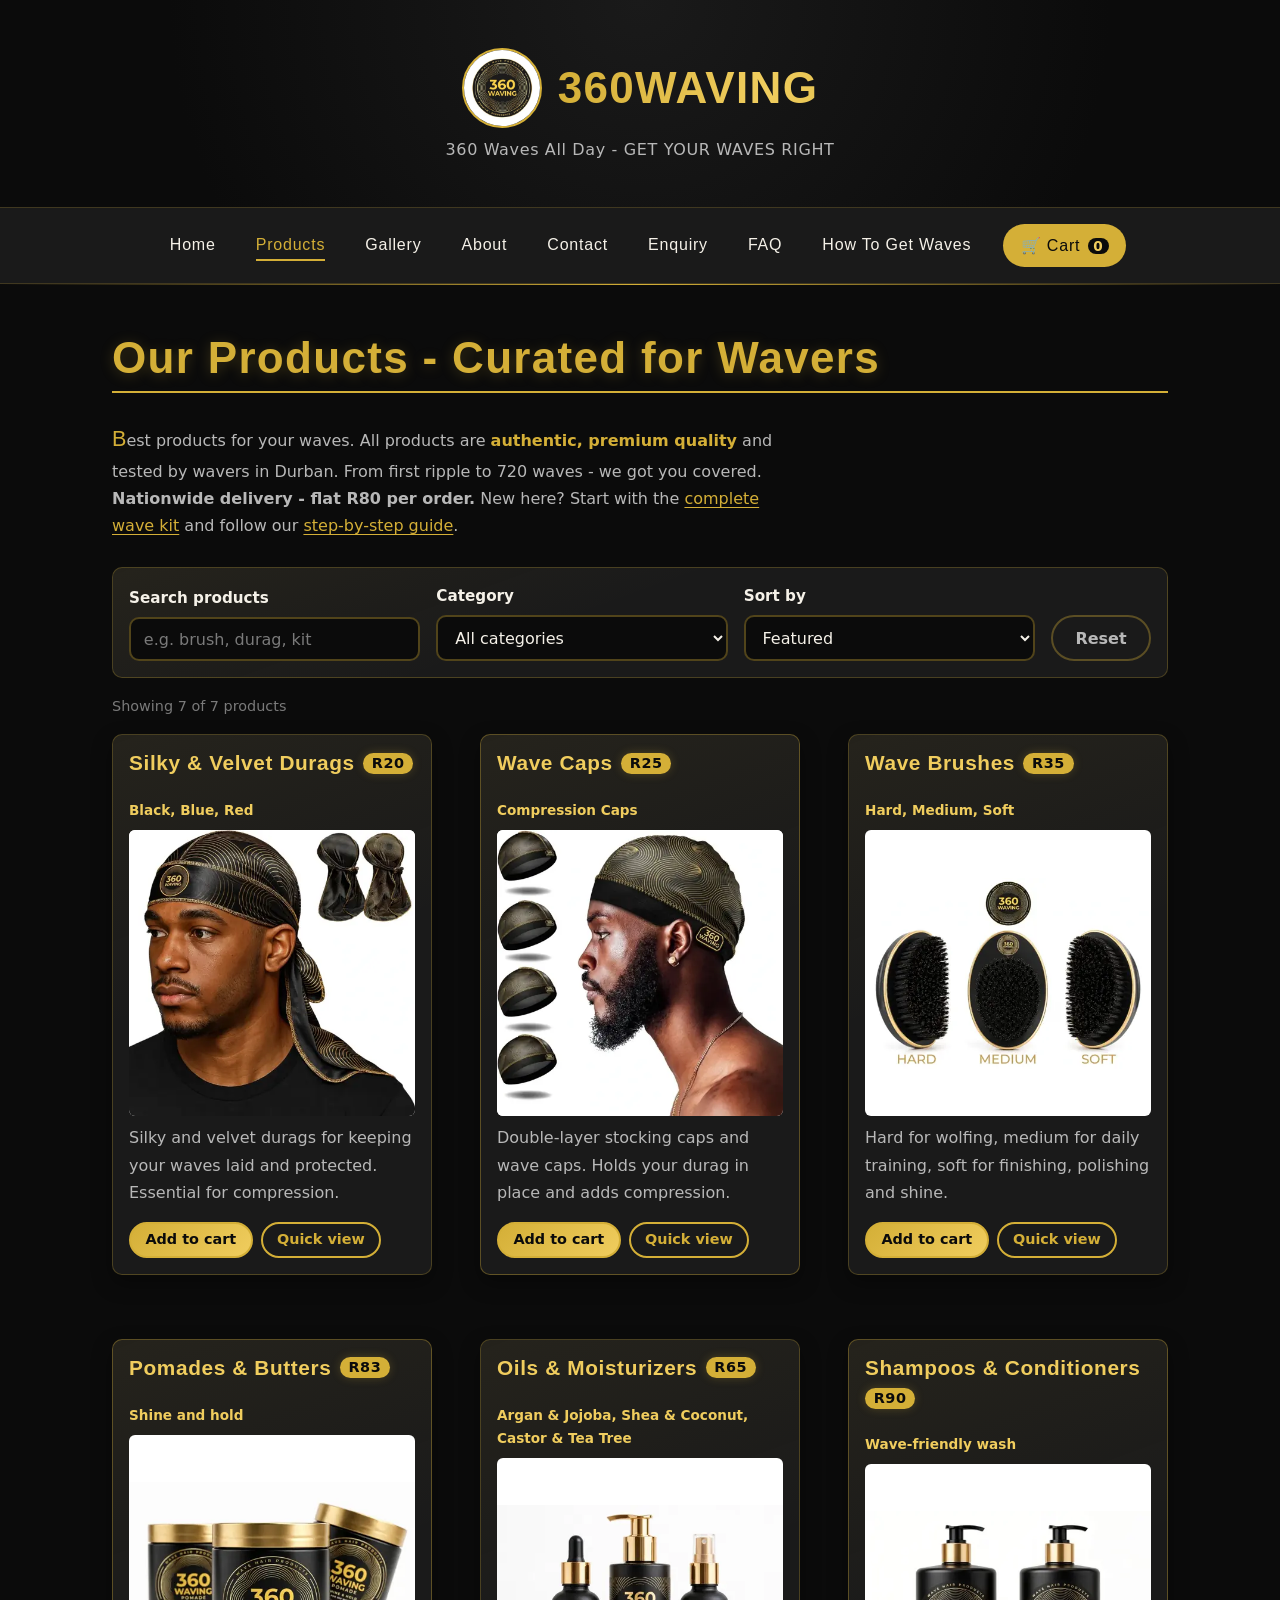
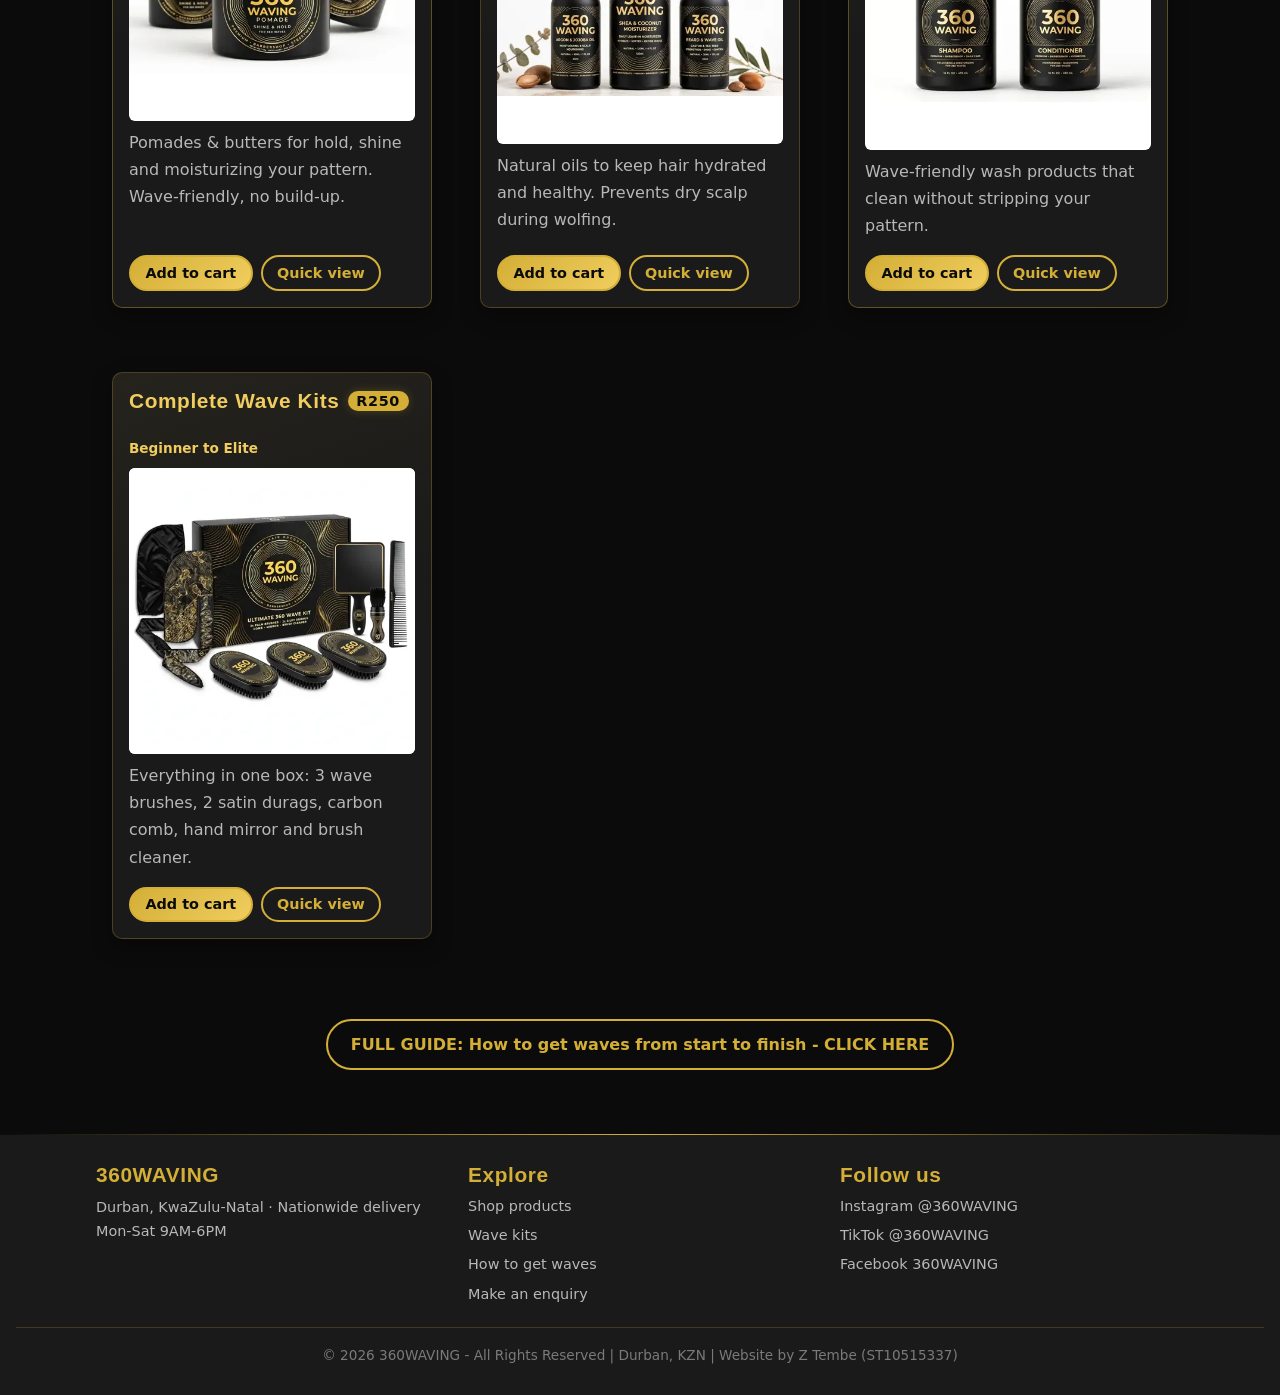
<file: products.html>
<!DOCTYPE html>
<html lang="en-ZA">
<head>
  <meta charset="UTF-8">
  <meta name="viewport" content="width=device-width, initial-scale=1.0">
  <title>Wave Brushes, Durags, Pomades & Kits | 360WAVING Shop</title>
  <!-- SEO: unique title, description and keywords for this page -->
  <meta name="description" content="Browse and search 360WAVING wave products: durags from R20, wave caps, wave brushes, pomades, oils, shampoos and 8-in-1 wave kits. Delivery across South Africa.">
  <meta name="keywords" content="buy wave brush, durag price, wave cap, wave pomade, wave kit South Africa, wave oil, wave shampoo, Durban">
  <meta name="author" content="Z Tembe - ST10515337">
  <meta name="robots" content="index, follow">
  <link rel="canonical" href="https://360waving.netlify.app/products.html">
  <!-- Social sharing (Open Graph / Twitter) -->
  <meta property="og:type" content="website">
  <meta property="og:site_name" content="360WAVING">
  <meta property="og:title" content="Wave Brushes, Durags, Pomades & Kits | 360WAVING Shop">
  <meta property="og:description" content="Browse and search 360WAVING wave products: durags from R20, wave caps, wave brushes, pomades, oils, shampoos and 8-in-1 wave kits. Delivery across South Africa.">
  <meta property="og:url" content="https://360waving.netlify.app/products.html">
  <meta property="og:image" content="https://360waving.netlify.app/IMG/og-360waving.jpg">
  <meta property="og:locale" content="en_ZA">
  <meta name="twitter:card" content="summary_large_image">
  <!-- Security: Content Security Policy + referrer policy (only trusted sources may load) -->
  <meta http-equiv="Content-Security-Policy" content="default-src 'self'; script-src 'self'; style-src 'self' 'unsafe-inline' https://fonts.googleapis.com; font-src https://fonts.gstatic.com; img-src 'self' data:; connect-src 'self' https://formsubmit.co; form-action 'self' https://formsubmit.co; frame-src https://www.openstreetmap.org; object-src 'none'; base-uri 'self'">
  <meta name="referrer" content="strict-origin-when-cross-origin">
  <meta name="theme-color" content="#0b0b0b">
  <link rel="icon" type="image/png" href="IMG/favicon.png">
  <link rel="apple-touch-icon" href="IMG/apple-touch-icon.png">
  <!-- Fonts + stylesheet -->
  <link rel="preconnect" href="https://fonts.googleapis.com">
  <link rel="preconnect" href="https://fonts.gstatic.com" crossorigin>
  <link href="https://fonts.googleapis.com/css2?family=Bebas+Neue&family=Work+Sans:wght@400;500;600;700&display=swap" rel="stylesheet">
  <link rel="stylesheet" href="style.css">
</head>
<body>

<a class="skip-link" href="#main">Skip to main content</a>

<!-- Header: logo + brand (flexbox column) -->
<header>
  <a class="brand" href="index.html" aria-label="360WAVING - go to the home page">
    <img src="IMG/360waving-logo.webp" alt="360WAVING round black and gold logo" width="80" height="80">
    <span>360WAVING</span>
  </a>
  <p>360 Waves All Day - GET YOUR WAVES RIGHT</p>
</header>

<!-- Navigation: same order on all 8 pages, current page highlighted. Menu button shows on mobile. -->
<nav aria-label="Main navigation">
  <button type="button" class="nav-toggle" aria-expanded="false">☰ Menu</button>
  <a href="index.html">Home</a>
  <a href="products.html" class="active" aria-current="page">Products</a>
  <a href="gallery.html">Gallery</a>
  <a href="about.html">About</a>
  <a href="contact.html">Contact</a>
  <a href="enquiry.html">Enquiry</a>
  <a href="faq.html">FAQ</a>
  <a href="how-to-get-waves.html">How To Get Waves</a>
  <button type="button" class="cart-btn" aria-label="Open shopping cart">🛒 Cart <span class="cart-count" aria-hidden="true">0</span></button>
</nav>

<hr>

<!-- Main: product catalogue loaded from data/products.json (js/products.js) -->
<main id="main">
  <h1>Our Products - Curated for Wavers</h1>
  <p>Best products for your waves. All products are <span class="highlight-text">authentic, premium quality</span> and tested by wavers in Durban. From first ripple to 720 waves - we got you covered. <b>Nationwide delivery - flat R80 per order.</b> New here? Start with the <a href="products.html?category=kits">complete wave kit</a> and follow our <a href="how-to-get-waves.html">step-by-step guide</a>.</p>

  <!-- Search / filter / sort toolbar -->
  <form class="toolbar" role="search" aria-label="Search and filter products" data-reveal>
    <div class="field">
      <label for="product-search">Search products</label>
      <input type="search" id="product-search" placeholder="e.g. brush, durag, kit" autocomplete="off">
    </div>
    <div class="field">
      <label for="product-category">Category</label>
      <select id="product-category">
        <option value="all">All categories</option>
        <option value="durags">Durags</option>
        <option value="caps">Wave caps</option>
        <option value="brushes">Brushes</option>
        <option value="pomades">Pomades</option>
        <option value="oils">Oils</option>
        <option value="shampoos">Shampoos</option>
        <option value="kits">Kits</option>
      </select>
    </div>
    <div class="field">
      <label for="product-sort">Sort by</label>
      <select id="product-sort">
        <option value="default">Featured</option>
        <option value="price-asc">Price: low to high</option>
        <option value="price-desc">Price: high to low</option>
        <option value="name-asc">Name: A to Z</option>
      </select>
    </div>
    <button type="button" id="product-reset" class="btn btn-ghost">Reset</button>
  </form>

  <p id="results-count" class="results-count" role="status" aria-live="polite">Loading products...</p>

  <!-- Product Grid: cards are created by JavaScript from the JSON data -->
  <ul class="product-grid" id="product-grid"></ul>
  <noscript><p>Please turn on JavaScript to browse our products, or <a href="contact.html">contact us</a> for the price list.</p></noscript>

  <p class="center"><a class="cta-link" href="how-to-get-waves.html">FULL GUIDE: How to get waves from start to finish - CLICK HERE</a></p>
</main>

<hr>

<!-- Footer: internal links, social media (off-page SEO) and copyright -->
<footer>
  <div class="footer-grid">
    <div>
      <h2 class="footer-title">360WAVING</h2>
      <p>Durban, KwaZulu-Natal · Nationwide delivery<br>Mon-Sat 9AM-6PM</p>
    </div>
    <div>
      <h2 class="footer-title">Explore</h2>
      <ul class="footer-links">
        <li><a href="products.html">Shop products</a></li>
        <li><a href="products.html?category=kits">Wave kits</a></li>
        <li><a href="how-to-get-waves.html">How to get waves</a></li>
        <li><a href="enquiry.html">Make an enquiry</a></li>
      </ul>
    </div>
    <div>
      <h2 class="footer-title">Follow us</h2>
      <ul class="footer-links">
        <li><a href="https://www.instagram.com/360waving/" target="_blank" rel="noopener noreferrer me">Instagram @360WAVING</a></li>
        <li><a href="https://www.tiktok.com/@360waving" target="_blank" rel="noopener noreferrer me">TikTok @360WAVING</a></li>
        <li><a href="https://www.facebook.com/360waving" target="_blank" rel="noopener noreferrer me">Facebook 360WAVING</a></li>
      </ul>
    </div>
  </div>
  <p class="copyright">&copy; <span data-year>2026</span> 360WAVING - All Rights Reserved | Durban, KZN | Website by Z Tembe (ST10515337)</p>
</footer>

  <script src="js/data-fallback.js" defer></script>
  <script src="js/main.js" defer></script>
  <script src="js/products.js" defer></script>
</body>
</html>
</file>
<file: style.css>
/* ==========================================================================
   360WAVING — style.css
   External stylesheet linked from every page (index, PRODUCT, About,
   Contact, FAQ, PROCESS).

   Contents (Part 3 additions are sections 7-14 at the bottom):
   1. CSS Reset & Base Styles
   2. Typography
   3. Layout (Header / Nav / Main / Footer — Flexbox & Grid)
   4. Visual Styling (colour, borders, shadows, cards)
   5. Pseudo-classes & interactive states
   6. Responsive Design (breakpoints, relative units, responsive images)
   ========================================================================== */


/* --------------------------------------------------------------------------
   1. CSS RESET & BASE STYLES
   -------------------------------------------------------------------------- */

:root {
  /* Brand palette — Wave Black & Silk Gold */
  --wave-black: #0b0b0b;
  --charcoal:   #1a1a1a;
  --charcoal-light: #242424;
  --silk-gold:  #d4af37;
  --gold-bright: #f0cd5e;
  --cream:      #f5f1e8;
  --grey:       #b8b8b8;
  --grey-dim:   #7a7a7a;

  /* Type scale */
  --font-display: 'Bebas Neue', 'Arial Narrow', sans-serif;
  --font-body: 'Work Sans', system-ui, -apple-system, sans-serif;

  /* Spacing scale (relative units) */
  --space-xs: 0.5rem;
  --space-sm: 1rem;
  --space-md: 1.75rem;
  --space-lg: 3rem;
  --space-xl: 4.5rem;

  /* Layout */
  --content-width: 68rem;
  --radius: 10px;
}

*,
*::before,
*::after {
  box-sizing: border-box;
}

html {
  font-size: 100%;
  scroll-behavior: smooth;
}

body {
  margin: 0;
  padding: 0;
  background-color: var(--wave-black);
  color: var(--cream);
  font-family: var(--font-body);
  font-size: 1rem;
  line-height: 1.65;
  -webkit-font-smoothing: antialiased;
}

img {
  max-width: 100%;
  height: auto;
  display: block;
  border-style: none;
}

ul {
  list-style: none;
  margin: 0;
  padding: 0;
}

a {
  color: var(--silk-gold);
  text-decoration: none;
}

hr {
  border: none;
  border-top: 1px solid rgba(212, 175, 55, 0.25);
  margin: 0;
}


/* --------------------------------------------------------------------------
   2. TYPOGRAPHY - Comprehensive type scale for rubric
   -------------------------------------------------------------------------- */

h1, h2, h3 {
  font-family: var(--font-display);
  color: var(--silk-gold);
  letter-spacing: 0.03em;
  line-height: 1.15;
  margin: 0 0 var(--space-sm);
}

h1 {
  font-size: clamp(2rem, 5vw, 2.75rem);
  font-weight: 700;
}

/* Page title (the single h1 inside <main>) */
main h1 {
  border-bottom: 2px solid var(--silk-gold);
  padding-bottom: var(--space-xs);
  margin-bottom: var(--space-md);
}

h2 {
  font-size: clamp(1.5rem, 3.5vw, 1.9rem);
  padding-bottom: var(--space-xs);
  margin-bottom: var(--space-sm);
}

h3 {
  font-size: 1.3rem;
  color: var(--gold-bright);
  margin-top: var(--space-md);
}

p {
  max-width: 65ch;
  margin: 0 0 var(--space-sm);
  color: var(--grey);
  font-size: 1rem;
  line-height: 1.7;
}

strong {
  color: var(--cream);
  font-weight: 700;
}

header p {
  color: var(--grey);
  font-family: var(--font-body);
  font-weight: 500;
  letter-spacing: 0.04em;
  max-width: none;
}

.price {
  font-family: var(--font-body);
  font-weight: 700;
  color: var(--wave-black);
  background-color: var(--silk-gold);
  padding: 0.15em 0.6em;
  border-radius: 999px;
  font-size: 0.9rem;
}


/* --------------------------------------------------------------------------
   3. LAYOUT — Header, Nav, Main, Footer - Flexbox & Grid for rubric
   -------------------------------------------------------------------------- */

header {
  display: flex;
  flex-direction: column;
  align-items: center;
  justify-content: center;
  gap: var(--space-xs);
  text-align: center;
  padding: var(--space-lg) var(--space-sm) var(--space-md);
  background: radial-gradient(circle at top, var(--charcoal) 0%, var(--wave-black) 70%);
}

header .brand {
  display: flex;
  align-items: center;
  gap: var(--space-sm);
  margin: 0;
  font-family: var(--font-display);
  font-weight: 700;
  font-size: clamp(2rem, 5vw, 2.75rem);
  line-height: 1.15;
  letter-spacing: 0.03em;
  color: var(--silk-gold);
}

header img {
  width: 80px;
  height: 80px;
  border: 2px solid var(--silk-gold);
  border-radius: 50%;
}

.highlight-text {
  color: var(--silk-gold);
  font-weight: 700;
}

nav {
  display: flex;
  flex-wrap: wrap;
  justify-content: center;
  gap: var(--space-xs);
  padding: var(--space-sm);
  background-color: var(--charcoal);
  border-top: 1px solid rgba(212, 175, 55, 0.2);
  border-bottom: 1px solid rgba(212, 175, 55, 0.2);
}

nav a {
  position: relative;
  color: var(--cream);
  font-family: var(--font-display);
  letter-spacing: 0.05em;
  font-size: 1rem;
  padding: 0.5em 1em;
  border-radius: var(--radius);
  transition: color 0.2s ease, background-color 0.2s ease;
}

nav a::after {
  content: "";
  position: absolute;
  left: 1em;
  right: 1em;
  bottom: 0.35em;
  height: 2px;
  background-color: var(--silk-gold);
  transform: scaleX(0);
  transform-origin: left;
  transition: transform 0.2s ease;
}

main {
  max-width: var(--content-width);
  margin: 0 auto;
  padding: var(--space-lg) var(--space-sm);
}

main h1:first-child,
main > h2:first-of-type {
  margin-top: 0;
}

main h2 {
  margin-top: var(--space-lg);
}

main ul {
  margin: var(--space-sm) 0 var(--space-lg);
  padding-left: 0;
}

main > ul > li {
  border-left: 3px solid var(--silk-gold);
  padding-left: var(--space-sm);
  margin-bottom: var(--space-sm);
  color: var(--grey);
}

footer {
  display: flex;
  justify-content: center;
  align-items: center;
  padding: var(--space-md) var(--space-sm);
  background-color: var(--charcoal);
  text-align: center;
}

footer p {
  color: var(--grey-dim);
  font-size: 0.85rem;
  margin: 0;
  max-width: none;
}

.brand-mark-text {
  color: var(--silk-gold);
  font-weight: 600;
}


/* -- Grid layouts for specific lists --------------------------------------- */

.feature-grid {
  display: grid;
  grid-template-columns: repeat(2, 1fr);
  gap: var(--space-sm) var(--space-lg);
}

.feature-grid > li {
  border-left: 3px solid var(--silk-gold);
  padding-left: var(--space-sm);
}

.product-grid {
  display: grid;
  grid-template-columns: repeat(3, 1fr);
  gap: var(--space-lg);
}

.product-grid > li {
  border-left: none;
  padding-left: 0;
  background-color: var(--charcoal);
  border: 1px solid rgba(212, 175, 55, 0.25);
  border-radius: var(--radius);
  padding: var(--space-sm);
  display: flex;
  flex-direction: column;
  align-items: flex-start;
  gap: var(--space-xs);
  box-shadow: 0 8px 20px rgba(0, 0, 0, 0.35);
  transition: transform 0.2s ease, box-shadow 0.2s ease, border-color 0.2s ease;
}

.product-grid > li img {
  align-self: center;
  border-radius: 6px;
}

.product-grid > li h3 {
  margin-top: 0;
}



/* --------------------------------------------------------------------------
   4. VISUAL STYLING — colour, borders, shadows
   -------------------------------------------------------------------------- */

.dev-callout {
  background-color: var(--charcoal);
  border: 2px solid var(--silk-gold);
  border-radius: 15px;
  padding: var(--space-md);
  text-align: center;
  margin: var(--space-xl) 0;
  box-shadow: 0 0 25px rgba(212, 175, 55, 0.15);
}

.dev-callout h3 {
  margin-top: 0;
}

.dev-callout p {
  color: var(--cream);
  max-width: none;
}

.brand-mark {
  display: inline-flex;
  align-items: center;
  gap: 0.75rem;
  margin-top: var(--space-md);
}

.brand-mark img {
  border-radius: 50%;
  border: 2px solid var(--silk-gold);
}

.brand-mark span {
  font-family: var(--font-display);
  color: var(--silk-gold);
  letter-spacing: 0.05em;
}

.dev-btn {
  display: inline-block;
  background: linear-gradient(135deg, var(--silk-gold), var(--gold-bright));
  color: var(--wave-black) !important;
  font-family: var(--font-body);
  font-weight: 700;
  padding: 0.75em 1.6em;
  border-radius: 25px;
  transition: transform 0.2s ease, box-shadow 0.2s ease;
}

.tagline {
  color: var(--gold-bright);
  font-weight: 700;
}

.result-img {
  border: 3px solid var(--silk-gold);
  border-radius: 8px;
  margin: var(--space-sm) 0;
}

.cta-link {
  display: inline-block;
  margin-top: var(--space-sm);
  padding: 0.6em 1.4em;
  border: 2px solid var(--silk-gold);
  border-radius: 999px;
  font-weight: 700;
}


/* --------------------------------------------------------------------------
   5. PSEUDO-CLASSES & INTERACTIVE STATES 
   -------------------------------------------------------------------------- */

a:hover,
a:focus {
  color: var(--gold-bright);
}

nav a:hover,
nav a:focus {
  background-color: rgba(212, 175, 55, 0.12);
  color: var(--gold-bright);
}

nav a:hover::after,
nav a:focus::after,
nav a.active::after {
  transform: scaleX(1);
}

nav a.active {
  color: var(--silk-gold);
}

nav a:active {
  transform: translateY(1px);
}

/* nth-child for comprehensive pseudo-classes rubric */
nav a:nth-child(odd):hover {
  background-color: rgba(212, 175, 55, 0.15);
}

.product-grid > li:nth-child(even) {
  border-color: rgba(212, 175, 55, 0.35);
}

.product-grid > li:nth-child(odd):hover {
  border-color: var(--gold-bright);
}

.feature-grid > li:nth-child(2n) {
  border-left-color: var(--gold-bright);
}

.feature-grid > li:first-child {
  border-left-width: 4px;
}

.feature-grid > li:last-child {
  border-left-color: var(--silk-gold);
}

main > ul > li:nth-child(even) {
  border-left-color: var(--gold-bright);
}

.dev-btn:hover,
.dev-btn:focus {
  transform: translateY(-2px);
  box-shadow: 0 6px 18px rgba(212, 175, 55, 0.4);
}

.dev-btn:active {
  transform: translateY(0);
}

.cta-link:hover,
.cta-link:focus {
  background-color: var(--silk-gold);
  color: var(--wave-black);
}

.product-grid > li:hover {
  transform: translateY(-4px);
  border-color: var(--silk-gold);
  box-shadow: 0 12px 28px rgba(212, 175, 55, 0.2);
}

a:focus,
button:focus,
input:focus,
select:focus,
textarea:focus {
  outline: 2px solid var(--gold-bright);
  outline-offset: 2px;
}

a:focus-visible {
  outline: 3px solid var(--silk-gold);
  outline-offset: 3px;
}


/* --------------------------------------------------------------------------
   6. RESPONSIVE DESIGN - Breakpoints 
   Breakpoints: >900px desktop (default), 601–900px tablet, ≤600px mobile
   -------------------------------------------------------------------------- */

/* Tablet - 601px to 900px */
@media screen and (max-width: 900px) {
  main {
    padding: var(--space-md) var(--space-sm);
  }

  .product-grid {
    grid-template-columns: repeat(2, 1fr);
  }

  .feature-grid {
    grid-template-columns: 1fr;
  }

  header img {
    width: 64px;
    height: 64px;
  }
}

/* Mobile - ≤600px */
@media screen and (max-width: 600px) {
  html {
    font-size: 93.75%; /* ~15px base, keeps rem-based spacing proportional */
  }

  nav {
    flex-direction: column;
    align-items: stretch;
    gap: 0;
    padding: 0;
  }

  nav a {
    border-radius: 0;
    text-align: center;
    padding: 0.85em 1em;
    border-bottom: 1px solid rgba(212, 175, 55, 0.15);
  }

  nav a::after {
    display: none;
  }

  header h1 {
    flex-direction: column;
    gap: var(--space-xs);
  }

  .product-grid {
    grid-template-columns: 1fr;
  }

  main > ul > li {
    padding-left: var(--space-xs);
  }
}


/* ==========================================================================
   PART 3 - FUNCTIONALITY, FORMS, ANIMATION, SEO/ACCESSIBILITY ADDITIONS
   7.  Buttons, skip link, navigation toggle + cart button
   8.  Product toolbar + dynamic product cards
   9.  Accordion, tabs
   10. Gallery grid + lightbox, modals (cart / quick view)
   11. Forms + validation states + email/response panels
   12. Maps, tips, footer, misc
   13. Animations (scroll reveal, keyframes) + reduced-motion
   14. Part 3 responsive rules
   ========================================================================== */

/* ---- 7. Buttons, skip link, nav toggle, cart ----------------------------- */
.skip-link {
  position: absolute;
  left: var(--space-sm);
  top: -4rem;
  background: var(--silk-gold);
  color: var(--wave-black);
  padding: 0.6em 1em;
  border-radius: var(--radius);
  font-weight: 700;
  z-index: 200;
  transition: top 0.2s ease;
}
.skip-link:focus { top: var(--space-xs); color: var(--wave-black); }

.btn {
  display: inline-block;
  font-family: var(--font-body);
  font-size: 1rem;
  font-weight: 700;
  line-height: 1.2;
  text-align: center;
  cursor: pointer;
  padding: 0.7em 1.4em;
  border-radius: 999px;
  border: 2px solid var(--silk-gold);
  background: linear-gradient(135deg, var(--silk-gold), var(--gold-bright));
  color: var(--wave-black);
  transition: transform 0.2s ease, box-shadow 0.2s ease, background-color 0.2s ease, color 0.2s ease;
}
.btn:hover, .btn:focus { transform: translateY(-2px); box-shadow: 0 6px 18px rgba(212, 175, 55, 0.4); color: var(--wave-black); }
.btn:active { transform: translateY(0); }
.btn:disabled { opacity: 0.6; cursor: wait; transform: none; box-shadow: none; }
.btn-outline { background: transparent; color: var(--silk-gold); }
.btn-outline:hover, .btn-outline:focus { background: var(--silk-gold); color: var(--wave-black); }
.btn-ghost { background: transparent; border-color: rgba(212, 175, 55, 0.35); color: var(--grey); }
.btn-ghost:hover, .btn-ghost:focus { background: rgba(212, 175, 55, 0.12); color: var(--cream); }
.btn-small { font-size: 0.9rem; padding: 0.5em 1em; }
.btn.is-loading::after {
  content: "";
  display: inline-block;
  width: 0.9em; height: 0.9em;
  margin-left: 0.6em;
  border: 2px solid currentColor;
  border-right-color: transparent;
  border-radius: 50%;
  vertical-align: -0.1em;
  animation: spin 0.7s linear infinite;
}
.icon-btn {
  background: transparent;
  color: var(--cream);
  border: 1px solid rgba(212, 175, 55, 0.4);
  border-radius: 50%;
  width: 2.4rem; height: 2.4rem;
  font-size: 1.1rem;
  cursor: pointer;
  transition: background-color 0.2s ease, color 0.2s ease;
}
.icon-btn:hover, .icon-btn:focus { background: var(--silk-gold); color: var(--wave-black); }

.hero-actions { display: flex; flex-wrap: wrap; gap: var(--space-sm); margin: var(--space-md) 0; }
.center { text-align: center; max-width: none; margin-top: var(--space-lg); }
.hero-figure { margin: var(--space-md) 0; }
.hero-figure figcaption { color: var(--grey-dim); font-size: 0.85rem; }

.nav-toggle {
  display: none;
  background: transparent;
  color: var(--cream);
  font-family: var(--font-display);
  font-size: 1.15rem;
  letter-spacing: 0.05em;
  border: 0;
  padding: 0.75em 1em;
  cursor: pointer;
}
.cart-btn {
  font-family: var(--font-display);
  letter-spacing: 0.05em;
  font-size: 1rem;
  color: var(--wave-black);
  background: var(--silk-gold);
  border: 0;
  border-radius: 999px;
  padding: 0.45em 1.1em;
  cursor: pointer;
  margin-left: var(--space-xs);
  transition: background-color 0.2s ease, transform 0.2s ease;
}
.cart-btn:hover, .cart-btn:focus { background: var(--gold-bright); transform: translateY(-1px); }
.cart-count {
  display: inline-block;
  min-width: 1.5em;
  padding: 0 0.35em;
  margin-left: 0.2em;
  border-radius: 999px;
  background: var(--wave-black);
  color: var(--gold-bright);
  font-family: var(--font-body);
  font-weight: 700;
  font-size: 0.85em;
  text-align: center;
}
.cart-count.bump { animation: bump 0.35s ease; }

/* ---- 8. Product toolbar + cards ------------------------------------------ */
.toolbar {
  display: flex;
  flex-wrap: wrap;
  align-items: flex-end;
  gap: var(--space-sm);
  background: var(--charcoal);
  border: 1px solid rgba(212, 175, 55, 0.25);
  border-radius: var(--radius);
  padding: var(--space-sm);
  margin: var(--space-md) 0 var(--space-sm);
}
.toolbar .field { flex: 1 1 11rem; margin: 0; }
.results-count { color: var(--grey-dim); font-size: 0.9rem; margin: 0 0 var(--space-sm); min-height: 1.5em; }

.product-card h3 { display: flex; flex-wrap: wrap; align-items: center; gap: 0.4em; }
.product-card .variants { color: var(--gold-bright); font-size: 0.85rem; font-weight: 600; margin: 0; }
.product-card p { margin-bottom: 0; }
.product-card img { max-width: 100%; height: auto; }
.card-actions { display: flex; flex-wrap: wrap; gap: var(--space-xs); margin-top: auto; padding-top: var(--space-xs); }
.no-results { grid-column: 1 / -1; text-align: center; padding: var(--space-md); color: var(--grey); }
.product-grid > li.no-results { background: transparent; border: 1px dashed rgba(212, 175, 55, 0.4); box-shadow: none; transform: none; align-items: center; }

/* ---- 9. Accordion + tabs -------------------------------------------------- */
.accordion { margin: var(--space-md) 0; border-top: 1px solid rgba(212, 175, 55, 0.25); }
.accordion-item { border-bottom: 1px solid rgba(212, 175, 55, 0.25); }
.accordion-heading { margin: 0; font-size: 1.2rem; border: 0; padding: 0; }
.accordion-trigger {
  width: 100%;
  display: flex;
  justify-content: space-between;
  align-items: center;
  gap: var(--space-sm);
  background: transparent;
  border: 0;
  color: var(--gold-bright);
  font-family: var(--font-display);
  font-size: 1.35rem;
  letter-spacing: 0.03em;
  text-align: left;
  padding: var(--space-sm) var(--space-xs);
  cursor: pointer;
  transition: background-color 0.2s ease, color 0.2s ease;
}
.accordion-trigger:hover, .accordion-trigger:focus { background: rgba(212, 175, 55, 0.08); color: var(--silk-gold); }
.accordion-icon { position: relative; flex: 0 0 1.2rem; height: 1.2rem; }
.accordion-icon::before, .accordion-icon::after {
  content: "";
  position: absolute;
  left: 0; top: 50%;
  width: 100%; height: 2px;
  background: var(--silk-gold);
  transition: transform 0.3s ease;
}
.accordion-icon::after { transform: rotate(90deg); }
.accordion-item.open .accordion-icon::after { transform: rotate(0deg); }
.accordion-panel {
  max-height: 0;
  overflow: hidden;
  visibility: hidden;
  transition: max-height 0.35s ease, visibility 0s linear 0.35s;
}
.accordion-item.open .accordion-panel { visibility: visible; transition: max-height 0.35s ease, visibility 0s; }
.accordion-panel p { padding: 0 var(--space-xs) var(--space-sm); max-width: 70ch; }
.accordion-item[hidden] { display: none; }

.tabs [role="tablist"] { display: flex; flex-wrap: wrap; gap: var(--space-xs); border-bottom: 1px solid rgba(212, 175, 55, 0.3); margin-bottom: var(--space-sm); }
.tabs [role="tab"] {
  background: transparent;
  border: 1px solid transparent;
  border-bottom: 0;
  border-radius: var(--radius) var(--radius) 0 0;
  color: var(--grey);
  font-family: var(--font-display);
  font-size: 1.15rem;
  letter-spacing: 0.04em;
  padding: 0.55em 1.1em;
  cursor: pointer;
  transition: background-color 0.2s ease, color 0.2s ease;
}
.tabs [role="tab"]:hover { color: var(--gold-bright); background: rgba(212, 175, 55, 0.08); }
.tabs [role="tab"][aria-selected="true"] { background: var(--charcoal); color: var(--silk-gold); border-color: rgba(212, 175, 55, 0.4); }
.tabs [role="tabpanel"] { background: var(--charcoal); border: 1px solid rgba(212, 175, 55, 0.25); border-radius: 0 var(--radius) var(--radius) var(--radius); padding: var(--space-sm) var(--space-md); }
.tabs [role="tabpanel"] h3 { margin-top: 0; }
.tab-enter { animation: fade-up 0.4s ease both; }
.plain-list li { border-left: 3px solid var(--silk-gold); padding-left: var(--space-sm); margin-bottom: var(--space-xs); color: var(--grey); }
main ul.plain-list { margin: var(--space-sm) 0; }

/* ---- 10. Gallery, lightbox, modals --------------------------------------- */
.gallery-grid { display: grid; grid-template-columns: repeat(3, 1fr); gap: var(--space-md); }
.gallery-grid li { background: var(--charcoal); border: 1px solid rgba(212, 175, 55, 0.25); border-radius: var(--radius); overflow: hidden; transition: transform 0.25s ease, box-shadow 0.25s ease; }
.gallery-grid li:hover { transform: translateY(-4px); box-shadow: 0 12px 28px rgba(212, 175, 55, 0.2); }
.gallery-grid a { display: block; color: var(--cream); }
.gallery-grid img { width: 100%; aspect-ratio: 4 / 3; object-fit: cover; transition: transform 0.4s ease; }
.gallery-grid a:hover img, .gallery-grid a:focus img { transform: scale(1.06); }
.gallery-grid li { overflow: hidden; }
.gallery-cap { display: block; padding: var(--space-xs) var(--space-sm); font-size: 0.9rem; }

.lightbox {
  border: 0;
  padding: 0;
  background: transparent;
  max-width: 100vw; max-height: 100vh;
  width: 100vw; height: 100vh;
  color: var(--cream);
}
.lightbox::backdrop { background: rgba(0, 0, 0, 0.92); }
.lightbox[open] { display: flex; align-items: center; justify-content: center; animation: fade-in 0.25s ease; }
.lightbox figure { margin: 0; max-width: 92vw; text-align: center; }
.lightbox img { max-width: 92vw; max-height: 78vh; width: auto; margin: 0 auto; border-radius: 6px; border: 2px solid var(--silk-gold); }
.lightbox img.lightbox-in { animation: zoom-in 0.3s ease both; }
.lightbox figcaption { padding-top: var(--space-xs); }
.lightbox-caption { margin: 0 auto; color: var(--cream); max-width: 60ch; }
.lightbox-counter { margin: 0 auto; color: var(--grey-dim); font-size: 0.85rem; }
.lightbox-close { position: absolute; top: var(--space-sm); right: var(--space-sm); background: rgba(0, 0, 0, 0.6); }
.lightbox-nav { position: absolute; top: 50%; transform: translateY(-50%); width: 3rem; height: 3rem; font-size: 2rem; line-height: 1; background: rgba(0, 0, 0, 0.6); }
.lightbox-prev { left: var(--space-sm); }
.lightbox-next { right: var(--space-sm); }

.modal {
  background: var(--charcoal);
  color: var(--cream);
  border: 2px solid var(--silk-gold);
  border-radius: 15px;
  padding: var(--space-md);
  width: min(34rem, 94vw);
  max-height: 90vh;
  box-shadow: 0 0 40px rgba(212, 175, 55, 0.2);
}
.modal-wide { width: min(46rem, 94vw); }
.modal[open] { animation: zoom-in 0.25s ease both; }
.modal::backdrop { background: rgba(0, 0, 0, 0.75); }
.modal-head { display: flex; align-items: center; justify-content: space-between; gap: var(--space-sm); margin-bottom: var(--space-sm); }
.modal-head h2 { margin: 0; }
.cart-list { margin: 0; }
.cart-item { display: grid; grid-template-columns: 4rem 1fr auto auto auto; align-items: center; gap: var(--space-xs) var(--space-sm); padding: var(--space-xs) 0; border-bottom: 1px solid rgba(212, 175, 55, 0.2); }
.cart-item img { width: 4rem; height: 4rem; object-fit: cover; border-radius: 6px; }
.cart-item-info { display: flex; flex-direction: column; font-size: 0.95rem; }
.cart-item-info span { color: var(--grey-dim); font-size: 0.85rem; }
.cart-line-total { font-weight: 700; color: var(--gold-bright); min-width: 3.5rem; text-align: right; }
.qty-input { width: 4.2rem; }
.cart-total { font-size: 1.2rem; margin: var(--space-sm) 0 0; color: var(--cream); }
.cart-note { color: var(--grey-dim); font-size: 0.85rem; max-width: none; }
.cart-actions { display: flex; flex-wrap: wrap; gap: var(--space-xs); margin-top: var(--space-sm); }
.cart-empty { margin-bottom: var(--space-sm); }
.quickview { display: grid; grid-template-columns: 1fr 1.2fr; gap: var(--space-md); align-items: start; }
.quickview img { border-radius: var(--radius); border: 2px solid var(--silk-gold); }
.price-large { font-size: 1.8rem; font-family: var(--font-display); color: var(--silk-gold); margin: 0; }

.toast {
  position: fixed;
  left: 50%; bottom: 1.5rem;
  transform: translate(-50%, 150%);
  background: var(--silk-gold);
  color: var(--wave-black);
  font-weight: 600;
  padding: 0.7em 1.4em;
  border-radius: 999px;
  box-shadow: 0 8px 24px rgba(0, 0, 0, 0.5);
  z-index: 300;
  transition: transform 0.3s ease;
  max-width: 92vw;
}
.toast.show { transform: translate(-50%, 0); }
.back-to-top {
  position: fixed;
  right: 1rem; bottom: 1rem;
  width: 2.8rem; height: 2.8rem;
  border-radius: 50%;
  border: 2px solid var(--silk-gold);
  background: var(--wave-black);
  color: var(--silk-gold);
  font-size: 1.3rem;
  cursor: pointer;
  opacity: 0;
  pointer-events: none;
  transform: translateY(10px);
  transition: opacity 0.3s ease, transform 0.3s ease, background-color 0.2s ease;
  z-index: 90;
}
.back-to-top.show { opacity: 1; pointer-events: auto; transform: none; }
.back-to-top:hover, .back-to-top:focus { background: var(--silk-gold); color: var(--wave-black); }

/* ---- 11. Forms ------------------------------------------------------------ */
.form { display: flex; flex-direction: column; gap: var(--space-sm); background: var(--charcoal); border: 1px solid rgba(212, 175, 55, 0.25); border-radius: var(--radius); padding: var(--space-md); }
.field { display: flex; flex-direction: column; gap: 0.35rem; margin: 0; border: 0; padding: 0; min-width: 0; }
.field[hidden] { display: none; }
.field label, .field legend { font-weight: 600; font-size: 0.95rem; color: var(--cream); }
.req { color: var(--gold-bright); }
input[type="text"], input[type="email"], input[type="tel"], input[type="number"], input[type="date"], input[type="search"], select, textarea {
  width: 100%;
  font-family: var(--font-body);
  font-size: 1rem;
  color: var(--cream);
  background-color: var(--wave-black);
  border: 2px solid rgba(212, 175, 55, 0.35);
  border-radius: var(--radius);
  padding: 0.65em 0.8em;
  transition: border-color 0.2s ease, box-shadow 0.2s ease;
  color-scheme: dark;
}
textarea { resize: vertical; min-height: 7rem; }
input:hover, select:hover, textarea:hover { border-color: var(--silk-gold); }
input:focus, select:focus, textarea:focus { border-color: var(--gold-bright); box-shadow: 0 0 0 3px rgba(212, 175, 55, 0.25); }
.field-error { color: #ff8a80; font-size: 0.85rem; font-weight: 600; min-height: 0; }
.field-error:empty { display: none; }
.field.has-error input, .field.has-error select, .field.has-error textarea { border-color: #ff6b5e; }
.field.is-valid input:not([type="checkbox"]):not([type="radio"]), .field.is-valid select, .field.is-valid textarea { border-color: #6fcf97; }
.counter { color: var(--grey-dim); font-size: 0.8rem; text-align: right; }
.radio-group { flex-direction: row; flex-wrap: wrap; align-items: center; gap: var(--space-xs) var(--space-md); }
.radio-group legend { width: 100%; padding: 0; }
.radio-group label { font-weight: 400; display: inline-flex; gap: 0.4em; align-items: center; cursor: pointer; }
.radio-group .field-error { width: 100%; }
.check { display: flex; gap: 0.6em; align-items: flex-start; font-weight: 400 !important; cursor: pointer; }
input[type="checkbox"], input[type="radio"] { accent-color: var(--silk-gold); width: 1.1rem; height: 1.1rem; margin-top: 0.2em; flex: 0 0 auto; }
.form-summary { background: rgba(255, 107, 94, 0.12); border: 1px solid #ff6b5e; color: #ffb4ab; border-radius: var(--radius); padding: 0.6em 0.9em; margin: 0; max-width: none; font-weight: 600; }
.form-summary[hidden] { display: none; }
.hp { position: absolute; left: -9999px; width: 1px; height: 1px; overflow: hidden; }

.response-box, #email-output .response-box { background: var(--charcoal); border: 2px solid var(--silk-gold); border-radius: 15px; padding: var(--space-md); margin-top: var(--space-sm); box-shadow: 0 0 25px rgba(212, 175, 55, 0.15); animation: fade-up 0.4s ease both; }
.response-box h3 { margin-top: 0; }
.response-box p { color: var(--cream); max-width: none; }
.response-box:focus { outline: 3px solid var(--gold-bright); }
.send-status { font-weight: 600; }
.send-status.ok { color: #6fcf97 !important; }
.send-status.fail { color: #ffb4ab !important; }
.quote { width: 100%; border-collapse: collapse; margin: var(--space-sm) 0; }
.quote th, .quote td { text-align: left; padding: 0.5em 0.6em; border-bottom: 1px solid rgba(212, 175, 55, 0.2); vertical-align: top; }
.quote th { color: var(--grey); font-weight: 600; width: 38%; }
.quote-total th, .quote-total td { color: var(--gold-bright); font-weight: 700; font-size: 1.05rem; }
.email-preview { background: var(--wave-black); border-radius: var(--radius); padding: var(--space-sm); margin: var(--space-sm) 0; }
.email-preview dt { color: var(--silk-gold); font-weight: 700; font-size: 0.8rem; text-transform: uppercase; letter-spacing: 0.08em; margin-top: 0.5em; }
.email-preview dd { margin: 0; color: var(--cream); overflow-wrap: anywhere; }
.email-body { white-space: pre-wrap; font-size: 0.9rem; }

/* ---- 12. Maps, tips, layout helpers, footer ------------------------------ */
.map { height: 22rem; border: 2px solid var(--silk-gold); border-radius: var(--radius); margin: var(--space-sm) 0; background: var(--charcoal); z-index: 1; }
.map-failed { display: flex; align-items: center; justify-content: center; text-align: center; padding: var(--space-md); color: var(--grey); }
.map-tools { display: flex; flex-wrap: wrap; align-items: center; gap: var(--space-sm); }
.map-tools .cart-note { margin: 0; }

.two-col { display: grid; grid-template-columns: 1fr 1.1fr; gap: var(--space-lg); align-items: start; }
.tips-list { display: grid; grid-template-columns: repeat(3, 1fr); gap: var(--space-md); margin-bottom: var(--space-sm); }
.tip-card { background: var(--charcoal); border: 1px solid rgba(212, 175, 55, 0.25); border-radius: var(--radius); padding: var(--space-sm); }
.tip-card h3 { margin-top: 0.2em; }
.tip-meta { color: var(--gold-bright); font-size: 0.8rem; font-weight: 600; margin: 0; text-transform: uppercase; letter-spacing: 0.06em; }
.tip-card p:last-child { margin-bottom: 0; }
.tips-list > p { grid-column: 1 / -1; }
.steps { counter-reset: step; padding: 0; margin: var(--space-md) 0; list-style: none; }
.steps > li { counter-increment: step; position: relative; padding-left: 3.2rem; margin-bottom: var(--space-md); }
.steps > li::before { content: counter(step); position: absolute; left: 0; top: 0; width: 2.3rem; height: 2.3rem; border-radius: 50%; background: var(--silk-gold); color: var(--wave-black); font-family: var(--font-display); font-size: 1.4rem; display: flex; align-items: center; justify-content: center; }
.steps h3 { margin-top: 0; }
.need-list li { margin-bottom: var(--space-xs); }
hr.soft { margin: var(--space-lg) 0 0; }
p a, li a, dd a { text-decoration: underline; text-underline-offset: 3px; }
.btn, .cta-link, .dev-btn, .gallery-grid a, .nav-links a, nav a, .skip-link, .brand { text-decoration: none; }
.gallery-grid .gallery-cap { text-decoration: none; }

footer { flex-direction: column; gap: var(--space-sm); align-items: stretch; text-align: left; }
.footer-grid { display: grid; grid-template-columns: repeat(3, 1fr); gap: var(--space-md); max-width: var(--content-width); margin: 0 auto; width: 100%; }
.footer-title { font-size: 1.3rem; border: 0; margin: 0 0 var(--space-xs); padding: 0; }
.footer-grid p { color: var(--grey); font-size: 0.9rem; }
.footer-links li { margin-bottom: 0.3rem; font-size: 0.9rem; }
.footer-links a { color: var(--grey); text-decoration: none; }
.footer-links a:hover, .footer-links a:focus { color: var(--gold-bright); text-decoration: underline; }
footer .copyright { text-align: center; border-top: 1px solid rgba(212, 175, 55, 0.2); padding-top: var(--space-sm); }

/* ---- 13. Animations ------------------------------------------------------- */
@keyframes fade-up { from { opacity: 0; transform: translateY(18px); } to { opacity: 1; transform: none; } }
@keyframes fade-in { from { opacity: 0; } to { opacity: 1; } }
@keyframes zoom-in { from { opacity: 0; transform: scale(0.94); } to { opacity: 1; transform: none; } }
@keyframes bump { 0% { transform: scale(1); } 40% { transform: scale(1.5); } 100% { transform: scale(1); } }
@keyframes spin { to { transform: rotate(360deg); } }
@keyframes shimmer { 0% { background-position: -200% 0; } 100% { background-position: 200% 0; } }

/* Elements marked by JavaScript start hidden and fade up when scrolled into view */
.js .reveal { opacity: 0; transform: translateY(22px); transition: opacity 0.6s ease var(--reveal-delay, 0ms), transform 0.6s ease var(--reveal-delay, 0ms); }
.js .reveal.is-visible { opacity: 1; transform: none; }
/* product cards keep their hover lift after the reveal finishes */
.js .product-card.reveal.is-visible { transition: transform 0.2s ease, box-shadow 0.2s ease, border-color 0.2s ease, opacity 0.6s ease; }

header .brand img { transition: transform 0.6s ease; }
header .brand:hover img, header .brand:focus img { transform: rotate(360deg); }
header h1, header .brand span { background: linear-gradient(90deg, var(--silk-gold) 0%, var(--gold-bright) 40%, var(--silk-gold) 80%); background-size: 200% 100%; -webkit-background-clip: text; background-clip: text; -webkit-text-fill-color: transparent; animation: shimmer 6s linear infinite; }
main h1 { animation: fade-up 0.6s ease both; }

@media (prefers-reduced-motion: reduce) {
  *, *::before, *::after { animation-duration: 0.01ms !important; animation-iteration-count: 1 !important; transition-duration: 0.01ms !important; scroll-behavior: auto !important; }
  .js .reveal { opacity: 1; transform: none; }
}

/* ---- 14. Part 3 responsive rules ----------------------------------------- */
@media screen and (max-width: 900px) {
  .gallery-grid, .tips-list { grid-template-columns: repeat(2, 1fr); }
  .two-col { grid-template-columns: 1fr; }
  .footer-grid { grid-template-columns: 1fr 1fr; }
  header .brand img { width: 64px; height: 64px; }
}
@media screen and (max-width: 600px) {
  .gallery-grid, .tips-list, .footer-grid, .quickview { grid-template-columns: 1fr; }
  .nav-toggle { display: block; width: 100%; }
  .js nav { flex-direction: column; align-items: stretch; }
  .js nav:not(.open) > a, .js nav:not(.open) > .cart-btn { display: none; }
  .cart-btn { margin: var(--space-xs); }
  .cart-item { grid-template-columns: 3.5rem 1fr auto; }
  .cart-item .qty-input { grid-column: 2; grid-row: 2; justify-self: start; }
  .cart-item .cart-line-total { grid-column: 3; grid-row: 2; }
  .cart-item img { width: 3.5rem; height: 3.5rem; }
  .map { height: 18rem; }
  .form, .modal { padding: var(--space-sm); }
  .tabs [role="tab"] { flex: 1 1 45%; }
  .lightbox-nav { width: 2.4rem; height: 2.4rem; font-size: 1.6rem; }
}

/* The HTML "hidden" attribute must always win over component display rules (.btn, .field ...) */
[hidden] { display: none !important; }

@media print { .js .reveal { opacity: 1 !important; transform: none !important; } .back-to-top, .toast, nav, .cart-btn { display: none !important; } }

/* ==========================================================================
   15. PART 3 REFINEMENTS - pseudo-classes, decoration, responsive images/nav
   ========================================================================== */

/* ---- Responsive images --------------------------------------------------- */
.result-img { width: 330px; max-width: 100%; height: auto; }
.hero-figure .result-img { width: 250px; }
img { max-width: 100%; height: auto; }   /* every image shrinks with its container */
.product-card img { width: 100%; aspect-ratio: 1 / 1; object-fit: contain; background: #fff; }
.product-card img:hover { filter: brightness(1.05); }

/* ---- Pseudo-classes (state, structure and form states) ------------------- */
::selection { background: var(--silk-gold); color: var(--wave-black); }        /* text highlight in brand colours */
::placeholder { color: var(--grey-dim); opacity: 1; }
main p a:not(.btn):not(.cta-link):visited { color: var(--gold-bright); }       /* visited text links keep the palette */
a:active, .btn:active, button:active { transform: scale(0.97); }               /* pressed feedback */
:focus-visible { outline: 3px solid var(--gold-bright); outline-offset: 3px; }  /* keyboard-only focus ring */
button:focus:not(:focus-visible), a:focus:not(:focus-visible) { outline: none; }
.form:focus-within { border-color: var(--silk-gold); box-shadow: 0 0 0 1px var(--silk-gold), 0 8px 30px rgba(212, 175, 55, 0.12); }
.toolbar:focus-within { border-color: var(--silk-gold); }
input:placeholder-shown { text-overflow: ellipsis; }
input:disabled, button:disabled, select:disabled { opacity: 0.55; cursor: not-allowed; }
.radio-group label:has(input:checked) { color: var(--gold-bright); }
.radio-group label:has(input:checked) { font-weight: 600; }
input[type="radio"]:checked { box-shadow: 0 0 0 3px rgba(212, 175, 55, 0.35); border-radius: 50%; }
select:invalid { color: var(--grey-dim); }
select option { color: var(--cream); background: var(--wave-black); }
.field-error:empty, .cart-note:empty, .results-count:empty { display: none; }         /* hide empty status lines */
:target { scroll-margin-top: 1.5rem; }
.accordion-item:target .accordion-trigger { color: var(--silk-gold); }
.accordion-item:first-child .accordion-trigger { border-top-left-radius: var(--radius); border-top-right-radius: var(--radius); }
.accordion-item:last-child { border-bottom-color: var(--silk-gold); }
.accordion-item:nth-child(odd) { background: rgba(212, 175, 55, 0.04); }
.quote tr:nth-child(even) { background: rgba(255, 255, 255, 0.03); }
.quote tr:last-child th, .quote tr:last-child td { border-bottom: 0; }
.cart-item:last-child { border-bottom: 0; }
.cart-item:only-child { padding: var(--space-sm) 0; }
.footer-links li:not(:last-child) { margin-bottom: 0.35rem; }
.steps > li:nth-child(odd) h3 { color: var(--gold-bright); }
.steps > li:last-child { margin-bottom: 0; }
.tips-list .tip-card:first-child { border-color: var(--silk-gold); }
.tip-card:hover, .gallery-grid li:focus-within { border-color: var(--silk-gold); box-shadow: 0 8px 22px rgba(212, 175, 55, 0.15); }
.gallery-grid li:nth-child(3n + 2) { transform: translateY(0.4rem); }                 /* gentle stagger on desktop */
main > p:first-of-type::first-letter { color: var(--silk-gold); font-family: var(--font-display); font-size: 1.35em; }
.plain-list li::marker, .steps li::marker { color: var(--silk-gold); }
:is(h1, h2, h3):target { color: var(--gold-bright); }
nav a:not(.active):hover { background: rgba(212, 175, 55, 0.1); }
.accordion-trigger[aria-expanded="true"] { color: var(--silk-gold); background: rgba(212, 175, 55, 0.08); }
.tabs [role="tab"]:focus-visible { outline-offset: -3px; }
.map:empty::after { content: "Loading map..."; color: var(--grey); display: flex; height: 100%; align-items: center; justify-content: center; }

/* ---- Extra decoration and colour ----------------------------------------- */
html { scrollbar-color: var(--silk-gold) var(--wave-black); scrollbar-width: thin; }
::-webkit-scrollbar { width: 10px; }
::-webkit-scrollbar-track { background: var(--wave-black); }
::-webkit-scrollbar-thumb { background: var(--silk-gold); border-radius: 10px; }
input, textarea { caret-color: var(--gold-bright); }
main h1 { text-shadow: 0 2px 14px rgba(212, 175, 55, 0.25); }
.product-card, .tip-card, .form, .tabs [role="tabpanel"], .toolbar { background-image: linear-gradient(160deg, rgba(212, 175, 55, 0.06), transparent 45%); }
.price { box-shadow: 0 0 10px rgba(212, 175, 55, 0.25); }
hr { border: 0; height: 1px; background: linear-gradient(90deg, transparent, var(--silk-gold), transparent); }
.cart-sub { margin: 0.3rem 0 0; color: var(--grey); max-width: none; }
.cart-sub + .cart-total { margin-top: 0.3rem; padding-top: 0.4rem; border-top: 1px solid rgba(212, 175, 55, 0.3); }

/* ---- 16. Extra breakpoints: navigation, large screens, landscape, touch ---- */
@media screen and (max-width: 768px) {
  .nav-toggle { display: block; width: 100%; }
  .js nav { flex-direction: column; align-items: stretch; padding-bottom: 0; }
  .js nav:not(.open) > a, .js nav:not(.open) > .cart-btn { display: none; }
  .js nav.open > a, .js nav.open > .cart-btn { animation: fade-up 0.3s ease both; }
  .js nav.open > a { padding: 0.8em 1em; border-top: 1px solid rgba(212, 175, 55, 0.15); text-align: center; }
  .js nav.open > a.active { background: rgba(212, 175, 55, 0.12); }
  .cart-btn { margin: var(--space-xs); }
  .gallery-grid li:nth-child(3n + 2) { transform: none; }
}
@media screen and (max-width: 480px) {
  body { font-size: 0.95rem; }
  .btn { width: 100%; }
  .hero-actions .btn, .card-actions .btn { flex: 1 1 100%; }
  .toolbar { padding: var(--space-xs); }
  .quote th, .quote td { padding: 0.4em 0.3em; font-size: 0.9rem; }
  .lightbox img { max-height: 70vh; }
  .modal { padding: var(--space-xs); }
}
@media screen and (min-width: 1400px) {
  html { font-size: 106%; }
  main { max-width: 74rem; }
}
@media screen and (max-height: 500px) and (orientation: landscape) {
  .modal, .lightbox img { max-height: 92vh; }
  .back-to-top { display: none; }
}
@media (hover: none) {
  .btn:hover, .cart-btn:hover, .gallery-grid li:hover { transform: none; box-shadow: none; }
}
@media (prefers-contrast: more) {
  :root { --grey: #e6e6e6; --grey-dim: #cfcfcf; }
  .btn-ghost, .icon-btn { border-color: var(--silk-gold); }
}
@media print {
  body { background: #fff; color: #000; }
  header, nav, footer, .toolbar, .map, .btn, .accordion-icon { display: none !important; }
  .accordion-panel { max-height: none !important; visibility: visible !important; }
  a[href^="http"]::after { content: " (" attr(href) ")"; font-size: 0.8em; }
}


/* Google Map: iframe fills the box; images inside the map must keep their own size */
.map iframe { width: 100%; height: 100%; border: 0; display: block; }
.map img { max-width: none; }
</file>
